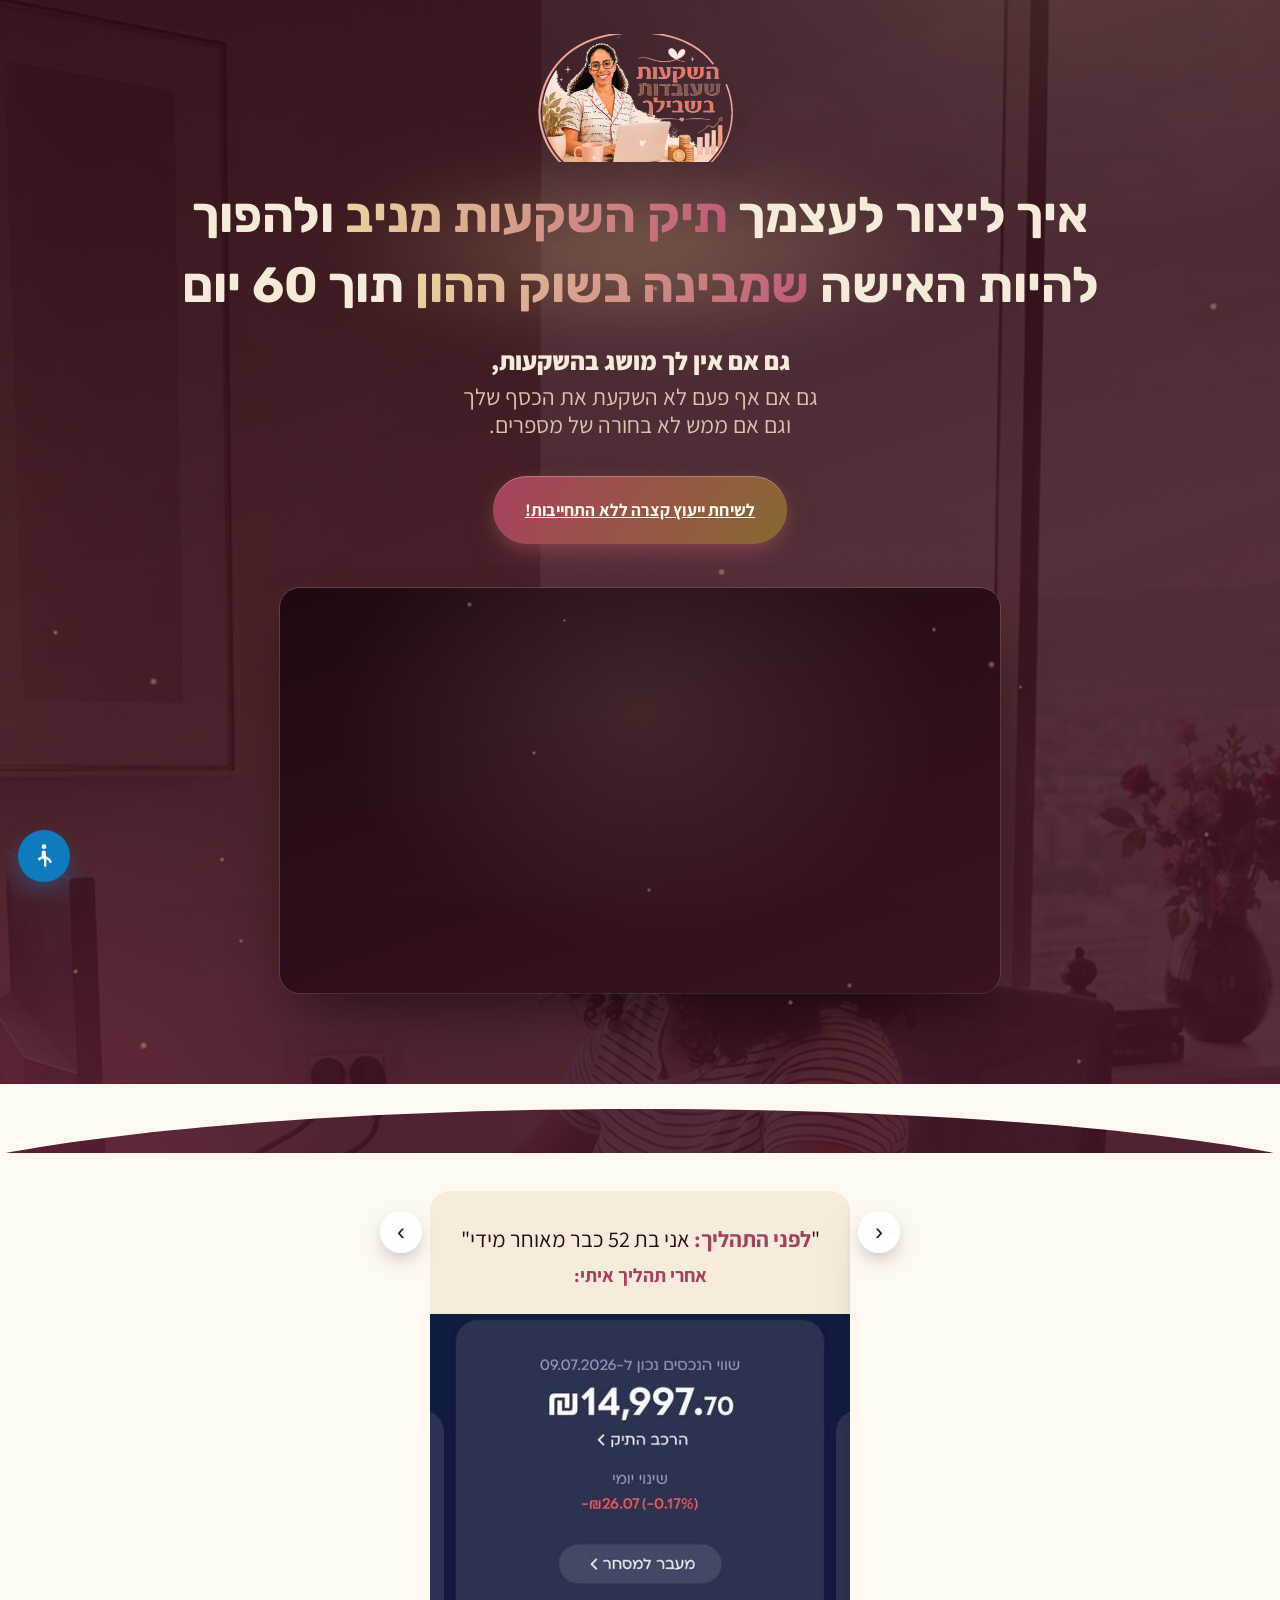
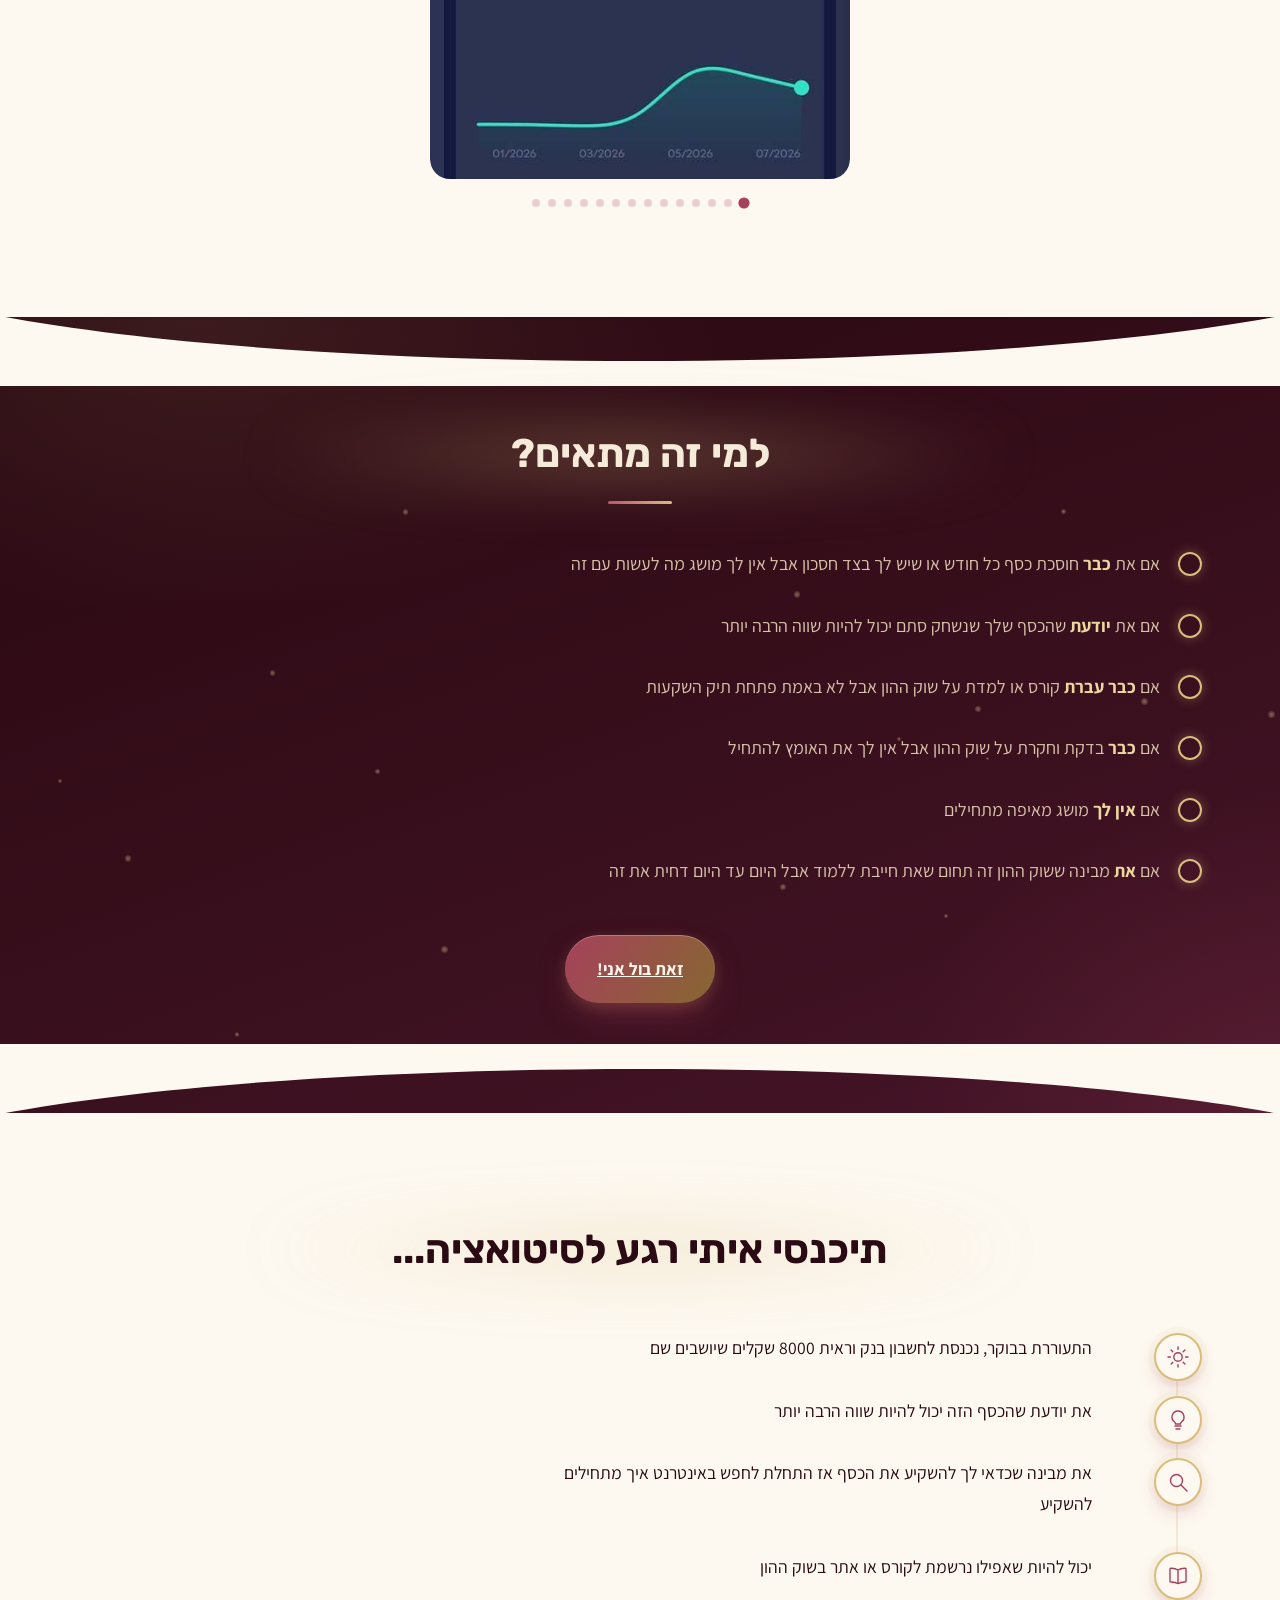
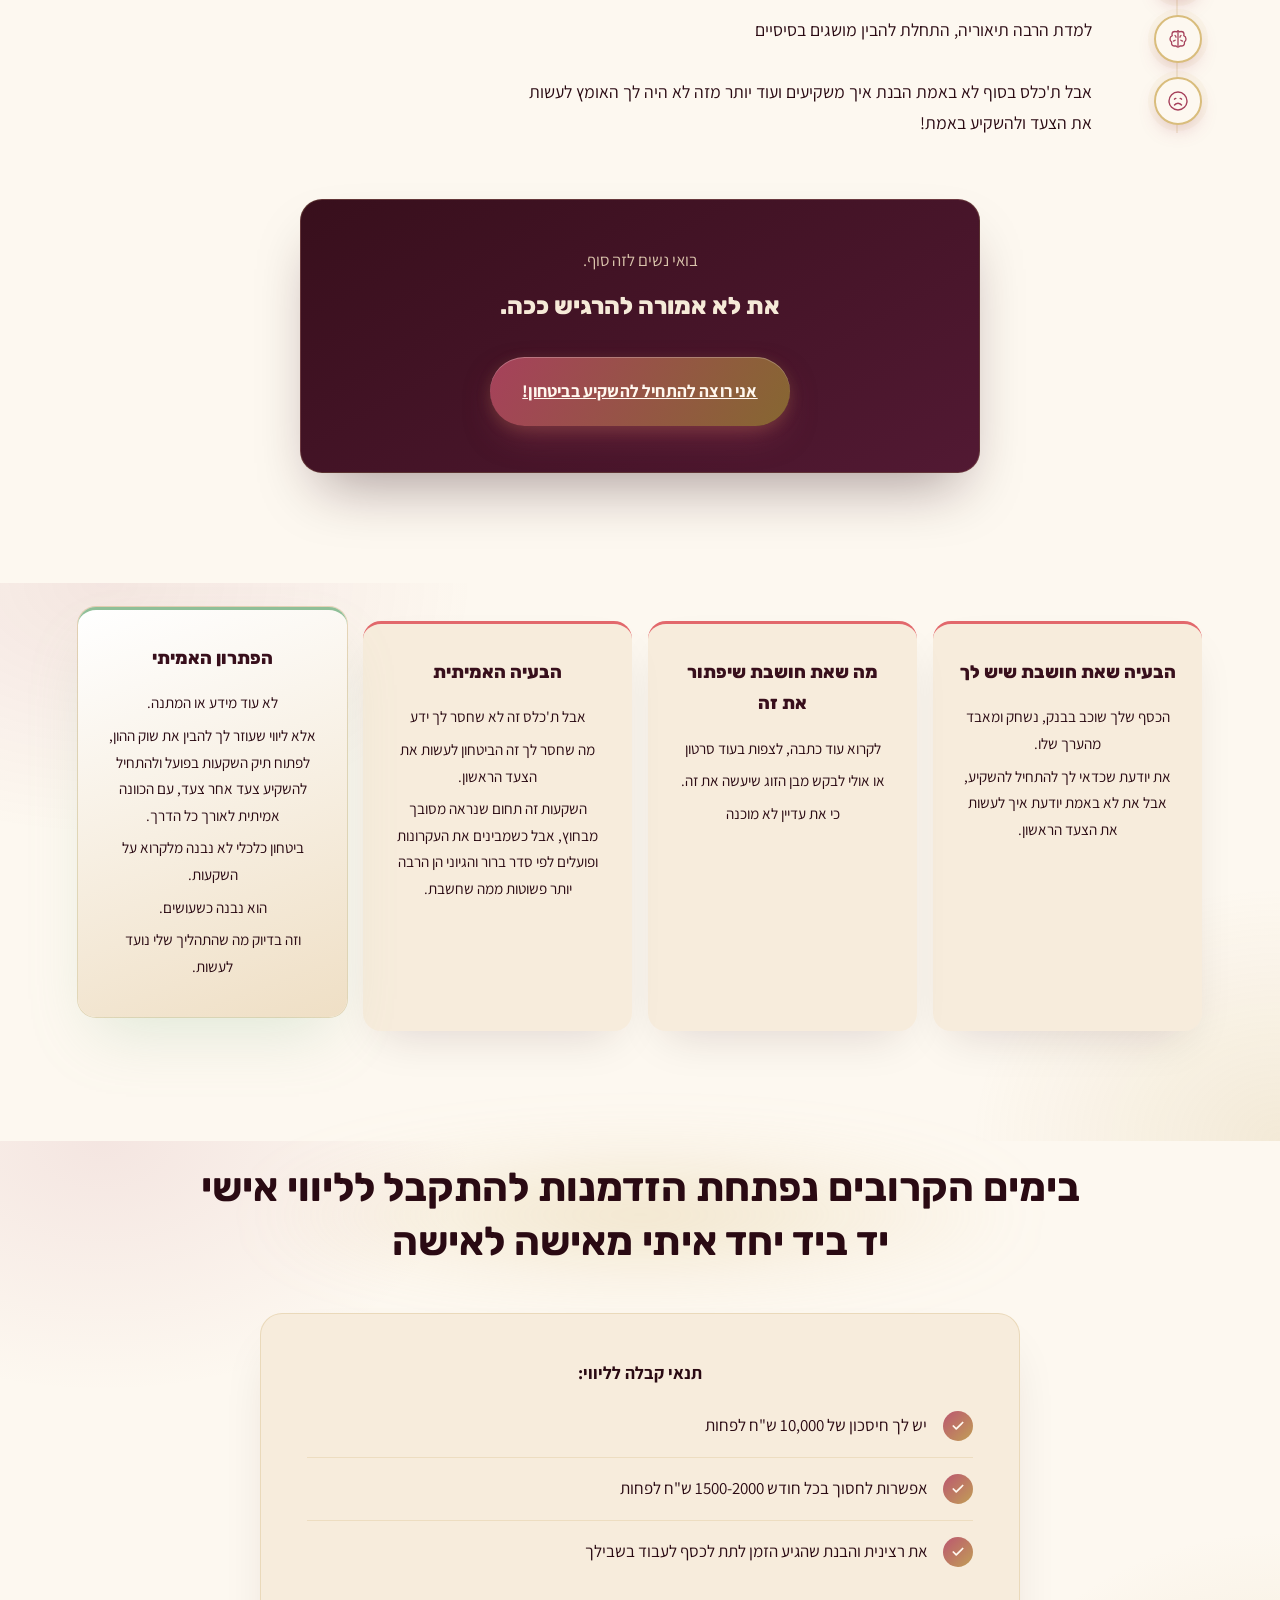
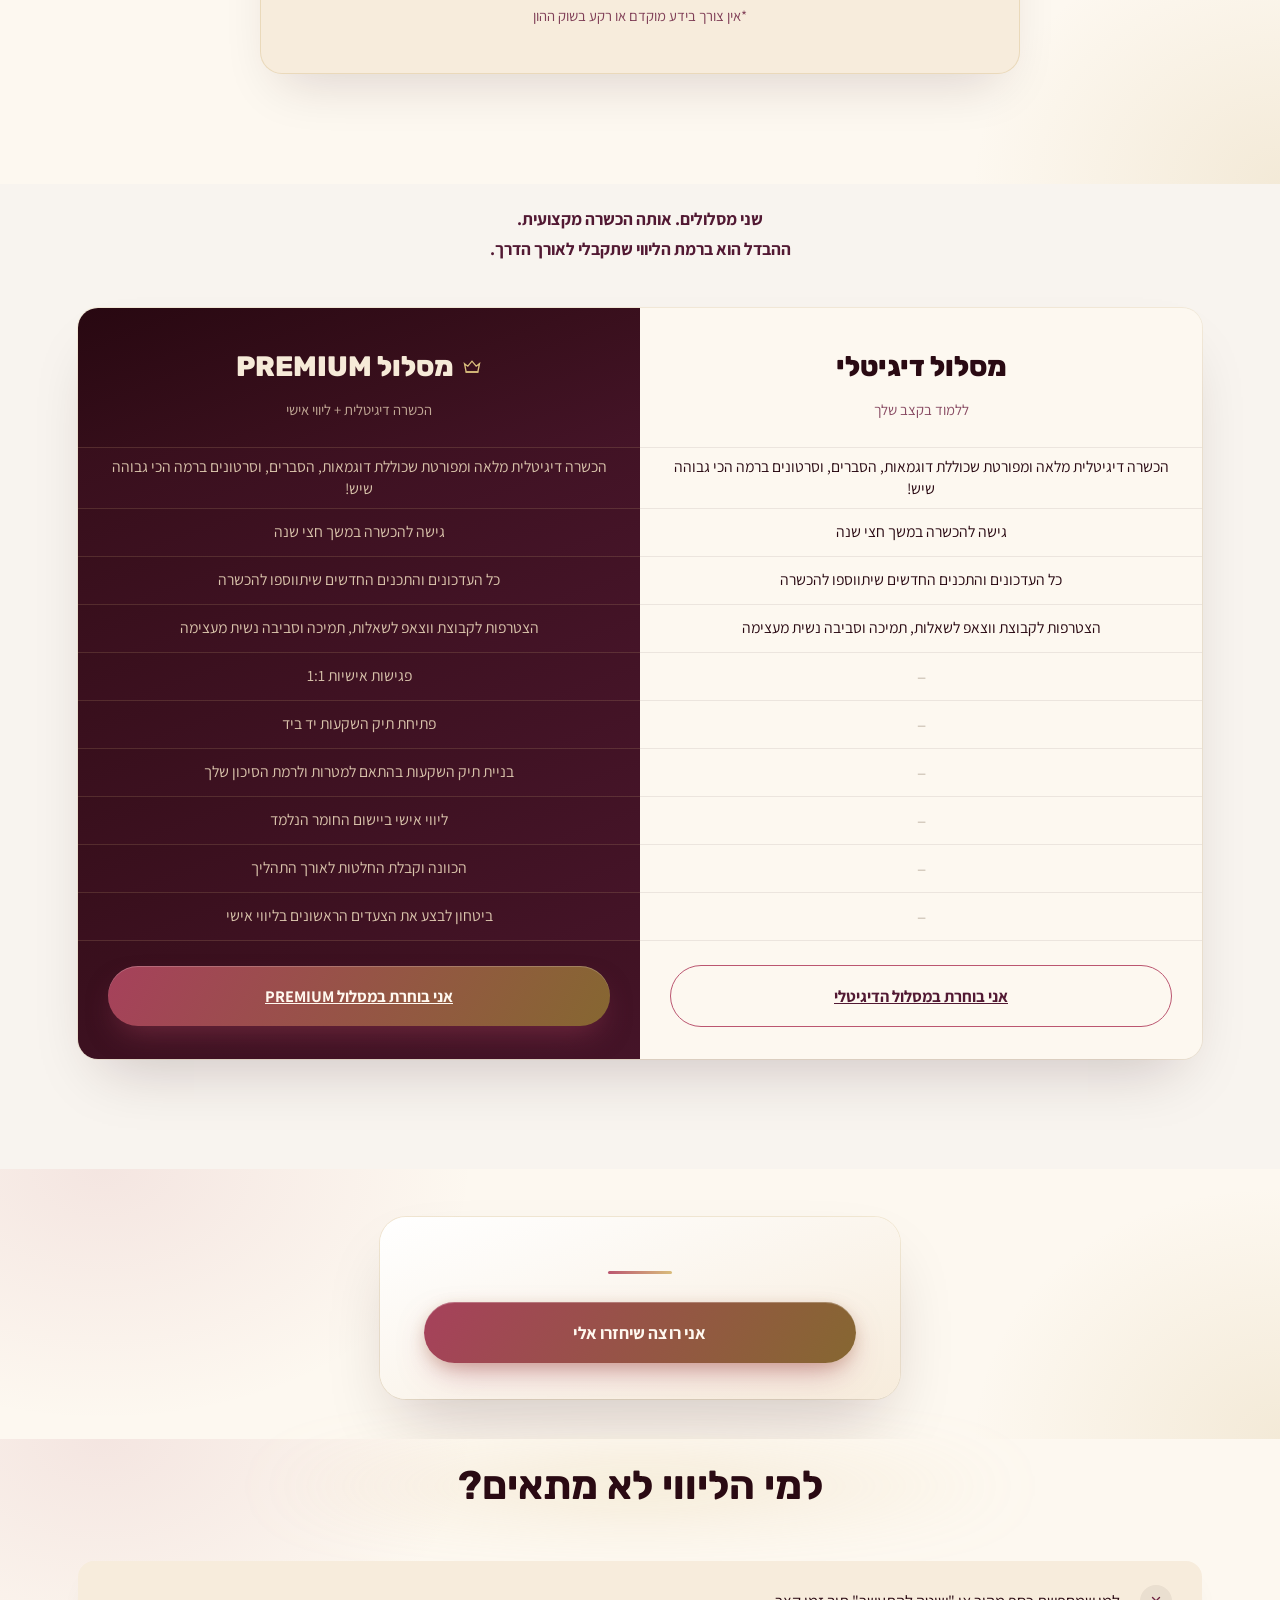
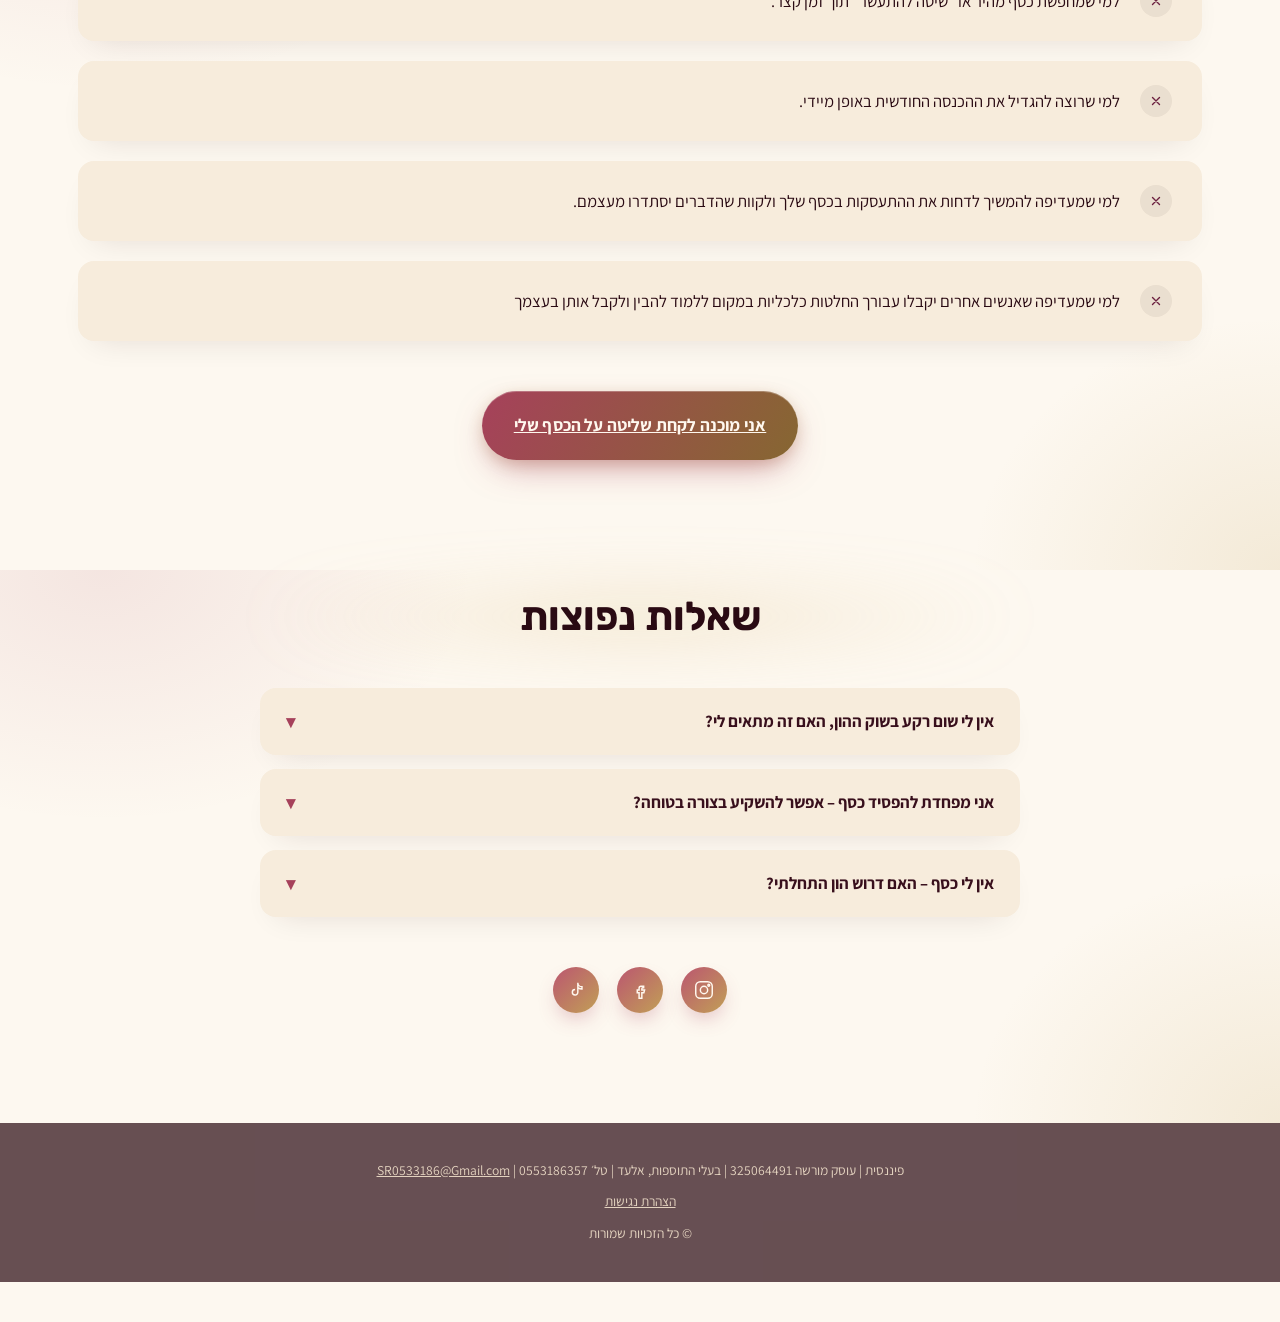
<file: index.html>
<!DOCTYPE html>
<html lang="he" dir="rtl">
<head>
<!-- Google Tag Manager -->
<script>(function(w,d,s,l,i){w[l]=w[l]||[];w[l].push({'gtm.start':
new Date().getTime(),event:'gtm.js'});var f=d.getElementsByTagName(s)[0],
j=d.createElement(s),dl=l!='dataLayer'?'&l='+l:'';j.async=true;j.src=
'https://www.googletagmanager.com/gtm.js?id='+i+dl;f.parentNode.insertBefore(j,f);
})(window,document,'script','dataLayer','GTM-TQ3HQ72G');</script>
<!-- End Google Tag Manager -->
<meta charset="UTF-8">
<meta name="viewport" content="width=device-width, initial-scale=1.0">
<title>תיק השקעות מניב</title>
<link rel="preconnect" href="https://fonts.googleapis.com">
<link href="https://fonts.googleapis.com/css2?family=Frank+Ruhl+Libre:wght@400;500;600;700;900&family=Rubik:wght@500;600;700;800;900&family=Assistant:wght@300;400;500;600;700;800&display=swap" rel="stylesheet">
<link rel="stylesheet" href="assets/css/styles.css">
</head>
<body>
<!-- Google Tag Manager (noscript) -->
<noscript><iframe src="https://www.googletagmanager.com/ns.html?id=GTM-TQ3HQ72G"
height="0" width="0" style="display:none;visibility:hidden"></iframe></noscript>
<!-- End Google Tag Manager (noscript) -->

<!-- ============ ACCESSIBILITY WIDGET ============ -->
<div id="a11y-widget">
  <button id="a11y-toggle" aria-label="תפריט נגישות" aria-expanded="false">
    <svg viewBox="0 0 24 24" fill="currentColor"><circle cx="12" cy="4" r="2"/><path d="M12 7c-1.1 0-2 .9-2 2v3.5L6.5 14 8 16l3.2-2 .8 1v6h2v-6.2l1.5.9 1.7 2.6 1.7-1-2-3.1-3.2-1.9V9c0-1.1-.9-2-2-2z"/></svg>
  </button>
  <div id="a11y-panel" role="dialog" aria-label="אפשרויות נגישות" hidden>
    <div class="a11y-panel-header">
      <span>נגישות</span>
      <button id="a11y-close" aria-label="סגור">✕</button>
    </div>
    <div class="a11y-section-label">גודל טקסט</div>
    <div class="a11y-row a11y-fontsize">
      <button data-fontsize="xl">ענק</button>
      <button data-fontsize="l">גדול</button>
      <button data-fontsize="n" class="active">רגיל</button>
    </div>
    <button class="a11y-toggle-btn" data-toggle="contrast">ניגודיות גבוהה</button>
    <button class="a11y-toggle-btn" data-toggle="grayscale">שחור לבן</button>
    <button class="a11y-toggle-btn" data-toggle="links">הדגשת קישורים</button>
    <button class="a11y-toggle-btn" data-toggle="stop-anim">עצירת אנימציות</button>
    <div class="a11y-footer-row">
      <button id="a11y-reset">איפוס</button>
      <a href="accessibility.html" class="a11y-more-btn">לפרטים נוספים <span aria-hidden="true">👇</span></a>
    </div>
  </div>
</div>

<div class="grain"></div>

<!-- ============ HERO ============ -->
<section class="hero">
  <div class="spotlight"></div>
  <div class="particle-field" data-particles="20"></div>
  <div class="container" style="text-align:center">
    <div class="reveal in" style="max-width:240px; margin:0 auto 18px;">
      <img src="assets/images/img-2.png" alt="עיצוב" style="width:100%; height:auto; display:block;">
    </div>
    <div class="hero-heading" style="margin-bottom:26px;">
      <h1 class="glow-reveal in">איך ליצור לעצמך <span class="accent">תיק השקעות מניב</span> ולהפוך להיות האישה <span class="accent">שמבינה בשוק ההון</span> תוך 60 יום</h1>
    </div>
    <p class="sub reveal in reveal-delay-1" style="margin:0 auto 17px; max-width:640px;"><span class="sub-line1">גם אם אין לך מושג בהשקעות,</span><span class="sub-line2">גם אם אף פעם לא השקעת את הכסף שלך<br>וגם אם ממש לא בחורה של מספרים.</span></p>
    <a href="#form" class="btn-cta magnetic reveal in reveal-delay-2">לשיחת ייעוץ קצרה ללא התחייבות!</a>
    <div class="video-placeholder reveal in reveal-delay-3" style="overflow:hidden; padding:0">
      <iframe width="100%" height="100%" style="position:absolute; inset:0; border:0; border-radius:20px" src="https://www.youtube-nocookie.com/embed/Qh7aIv2oA6g?si=OxMUa5ZwVLojH2dx" title="YouTube video player" frameborder="0" allow="accelerometer; autoplay; clipboard-write; encrypted-media; gyroscope; picture-in-picture; web-share" referrerpolicy="strict-origin-when-cross-origin" allowfullscreen></iframe>
    </div>
  </div>
  <div class="wave-divider bottom">
    <svg viewBox="0 0 1200 70" preserveAspectRatio="none"><path d="M0,0 C300,60 900,60 1200,0 L1200,70 L0,70 Z" fill="#fdf8f0"/></svg>
  </div>
</section>

<!-- ============ TESTIMONIAL CARDS ============ -->
<section class="testimonials" style="padding-top:38px">
  <div class="container">
    <div class="t-carousel">
      <div class="t-carousel-viewport">
        <div class="t-track" id="tTrack">
          <div class="t-slide t-card">
        <div class="tilt-glare"></div>
        <div class="t-body">
          <p style="font-size:1.4em;"><span dir="rtl">"<b>לפני התהליך:</b> אני בת 52 כבר מאוחר מידי"</span></p>
          <p style="font-size:1.2em;"><b>אחרי תהליך איתי:‏</b></p>
        </div>
            <div class="t-media" style="aspect-ratio:700/776;">
          
              <img src="assets/images/img-3.jpg" alt="המלצה" style="width:100%; height:100%; object-fit:cover;">
        </div>
          </div>
          <div class="t-slide t-card">
        <div class="tilt-glare"></div>
        <div class="t-body">
          <p style="font-size:1.4em;"><span dir="rtl">"<b>לפני התהליך:</b> אני רווקה, אין לי בן זוג שישקיע בשבילי"</span></p>
          <p style="font-size:1.2em;"><b>אחרי תהליך איתי:‏</b></p>
        </div>
        <div class="t-media" style="aspect-ratio:700/1113;">
          
          <img src="assets/images/img-4.jpg" alt="לפני ואחרי" style="width:100%; height:100%; object-fit:cover; object-position:top;">
        </div>
          </div>
          <div class="t-slide t-card">
        <div class="tilt-glare"></div>
        <div class="t-body">
          <p style="font-size:1.4em;"><span dir="rtl">"<b>לפני התהליך:</b> אין לי מושג בהשקעות"</span></p>
          <p style="font-size:1.2em;"><b>אחרי תהליך איתי:‏</b></p>
        </div>
        <div class="t-media" style="aspect-ratio:700/1315;">
          
          <img src="assets/images/img-5.jpg" alt="לפני ואחרי" style="width:100%; height:100%; object-fit:cover; object-position:top;">
        </div>
          </div>
          <div class="t-slide t-card">
        <div class="tilt-glare"></div>
        <div class="t-body">
          <p style="font-size:1.4em;"><span dir="rtl">"<b>לפני התהליך:</b> אני אמא לילדים אין לי זמן"</span></p>
          <p style="font-size:1.2em;"><b>אחרי תהליך איתי:‏</b></p>
        </div>
        <div class="t-media" style="aspect-ratio:700/117;">
          
          <img src="assets/images/img-6.jpg" alt="לפני ואחרי" style="width:100%; height:100%; object-fit:cover;">
        </div>
          </div>
          <div class="t-slide">
            <div class="t-media" style="aspect-ratio:700/164;">
              <img src="assets/images/img-7.jpg" alt="המלצה" style="width:100%; height:100%; object-fit:cover;">
            </div>
          </div>
          <div class="t-slide">
            <div class="t-media" style="aspect-ratio:700/107;">
              <img src="assets/images/img-8.jpg" alt="המלצה" style="width:100%; height:100%; object-fit:cover;">
            </div>
          </div>
          <div class="t-slide">
            <div class="t-media" style="aspect-ratio:700/1006;">
              <img src="assets/images/img-9.jpg" alt="המלצה" style="width:100%; height:100%; object-fit:cover;">
            </div>
          </div>
          <div class="t-slide">
            <div class="t-media" style="aspect-ratio:700/434;">
              <img src="assets/images/img-10.jpg" alt="המלצה" style="width:100%; height:100%; object-fit:cover;">
            </div>
          </div>
          <div class="t-slide">
            <div class="t-media" style="aspect-ratio:660/449;">
              <img src="assets/images/img-11.jpg" alt="המלצה" style="width:100%; height:100%; object-fit:cover;">
            </div>
          </div>
          <div class="t-slide">
            <div class="t-media" style="aspect-ratio:700/235;">
              <img src="assets/images/img-12.jpg" alt="המלצה" style="width:100%; height:100%; object-fit:cover;">
            </div>
          </div>
          <div class="t-slide">
            <div class="t-media" style="aspect-ratio:700/1394;">
              <img src="assets/images/img-13.jpg" alt="המלצה" style="width:100%; height:100%; object-fit:cover;">
            </div>
          </div>
          <div class="t-slide">
            <div class="t-media" style="aspect-ratio:700/723;">
              <img src="assets/images/img-14.jpg" alt="המלצה" style="width:100%; height:100%; object-fit:cover;">
            </div>
          </div>
          <div class="t-slide">
            <div class="t-media" style="aspect-ratio:700/304;">
              <img src="assets/images/img-15.jpg" alt="המלצה" style="width:100%; height:100%; object-fit:cover;">
            </div>
          </div>
          <div class="t-slide">
        <div class="t-media" style="aspect-ratio:700/334;">
          <img src="assets/images/img-16.jpg" alt="לפני ואחרי" style="width:100%; height:100%; object-fit:cover;">
            </div>
          </div>
        </div>
      </div>
      <button class="t-nav t-nav-prev" onclick="tCarouselMove(-1)" aria-label="הקודם">&#8249;</button>
      <button class="t-nav t-nav-next" onclick="tCarouselMove(1)" aria-label="הבא">&#8250;</button>
      <div class="t-dots" id="tDots"></div>
    </div>
  </div>
</section>

<!-- ============ CHECKLIST ============ -->
<section class="dark-section checklist">
  <div class="spotlight"></div>
  <div class="particle-field" data-particles="16"></div>
  <div class="wave-divider top">
    <svg viewBox="0 0 1200 70" preserveAspectRatio="none"><path d="M0,0 C300,60 900,60 1200,0 L1200,70 L0,70 Z" fill="#fdf8f0"/></svg>
  </div>
  <div class="container center">
    <h2 class="section-title glow-reveal in">למי זה מתאים?</h2>
    <div class="divider-gold reveal in reveal-delay-1"></div>
    <ul>
      <li class="reveal"><span class="radio-ico"></span><span>אם את <b>כבר</b> חוסכת כסף כל חודש או שיש לך בצד חסכון אבל אין לך מושג מה לעשות עם זה</span></li>
      <li class="reveal reveal-delay-1"><span class="radio-ico"></span><span>אם את <b>יודעת</b> שהכסף שלך שנשחק סתם יכול להיות שווה הרבה יותר</span></li>
      <li class="reveal reveal-delay-2"><span class="radio-ico"></span><span>אם <b>כבר עברת</b> קורס או למדת על שוק ההון אבל לא באמת פתחת תיק השקעות</span></li>
      <li class="reveal reveal-delay-3"><span class="radio-ico"></span><span>אם <b>כבר</b> בדקת וחקרת על שוק ההון אבל אין לך את האומץ להתחיל</span></li>
      <li class="reveal reveal-delay-4"><span class="radio-ico"></span><span>אם <b>אין לך</b> מושג מאיפה מתחילים</span></li>
      <li class="reveal reveal-delay-5"><span class="radio-ico"></span><span>אם <b>את</b> מבינה ששוק ההון זה תחום שאת חייבת ללמוד אבל היום עד היום דחית את זה</span></li>
    </ul>
    <a href="#form" class="btn-cta magnetic reveal">זאת בול אני!</a>
  </div>
  <div class="wave-divider bottom">
    <svg viewBox="0 0 1200 70" preserveAspectRatio="none"><path d="M0,0 C300,60 900,60 1200,0 L1200,70 L0,70 Z" fill="#fdf8f0"/></svg>
  </div>
</section>

<!-- ============ TIMELINE 1 : SITUATION ============ -->
<section class="testimonials">
  <div class="container center">
    <h2 class="section-title glow-reveal in">תיכנסי איתי רגע לסיטואציה...</h2>
  </div>
  <div class="container">
    <div class="thread-wrap">
      <div class="thread-line"></div>
      <div class="thread-item reveal">
        <div class="thread-node"><svg viewBox="0 0 24 24" fill="none" stroke="currentColor" stroke-width="1.4" stroke-linecap="round"><circle cx="12" cy="12" r="4.2"/><path d="M12 2v2.4M12 19.6V22M22 12h-2.4M4.4 12H2M18.9 5.1l-1.7 1.7M6.8 17.2l-1.7 1.7M18.9 18.9l-1.7-1.7M6.8 6.8L5.1 5.1"/></svg></div>
        <p>התעוררת בבוקר, נכנסת לחשבון בנק וראית 8000 שקלים שיושבים שם</p>
      </div>
      <div class="thread-item reveal reveal-delay-1">
        <div class="thread-node"><svg viewBox="0 0 24 24" fill="none" stroke="currentColor" stroke-width="1.4" stroke-linecap="round" stroke-linejoin="round"><path d="M9 18h6M10 21h4"/><path d="M12 3a6 6 0 00-3.6 10.8c.6.5 1.1 1.3 1.1 2.2h5A3 3 0 0115.6 13.8 6 6 0 0012 3z"/></svg></div>
        <p>את יודעת שהכסף הזה יכול להיות שווה הרבה יותר</p>
      </div>
      <div class="thread-item reveal reveal-delay-2">
        <div class="thread-node"><svg viewBox="0 0 24 24" fill="none" stroke="currentColor" stroke-width="1.4" stroke-linecap="round"><circle cx="10.5" cy="10.5" r="6"/><path d="M15 15l6 6"/></svg></div>
        <p>את מבינה שכדאי לך להשקיע את הכסף אז התחלת לחפש באינטרנט איך מתחילים להשקיע</p>
      </div>
      <div class="thread-item reveal reveal-delay-3">
        <div class="thread-node"><svg viewBox="0 0 24 24" fill="none" stroke="currentColor" stroke-width="1.4" stroke-linejoin="round"><path d="M12 6c-1.6-1.2-4-1.8-6.5-1.8-1 0-1.5.15-1.5.6v12.4c0 .5.5.8 1.5.8 2.5 0 4.9.6 6.5 1.8m0-13.8c1.6-1.2 4-1.8 6.5-1.8 1 0 1.5.15 1.5.6v12.4c0 .5-.5.8-1.5.8-2.5 0-4.9.6-6.5 1.8m0-13.8v13.8"/></svg></div>
        <p>יכול להיות שאפילו נרשמת לקורס או אתר בשוק ההון</p>
      </div>
      <div class="thread-item reveal reveal-delay-4">
        <div class="thread-node"><svg viewBox="0 0 24 24" fill="none" stroke="currentColor" stroke-width="1.3" stroke-linecap="round" stroke-linejoin="round"><path d="M9 4.5c-1.8 0-3 1.3-3 2.8 0 .5.1.9.3 1.3C5 9.1 4 10.4 4 12c0 1.3.7 2.4 1.7 3-.1.3-.2.7-.2 1 0 1.7 1.5 3 3.3 3 .4 0 .8-.1 1.2-.2.4.7 1.2 1.2 2 1.2s1.6-.5 2-1.2c.4.1.8.2 1.2.2 1.8 0 3.3-1.3 3.3-3 0-.3-.1-.7-.2-1 1-.6 1.7-1.7 1.7-3 0-1.6-1-2.9-2.3-3.4.2-.4.3-.8.3-1.3 0-1.5-1.2-2.8-3-2.8-.6 0-1.1.15-1.6.4A2.9 2.9 0 0012 3.8a2.9 2.9 0 00-1.4 1.1c-.5-.25-1-.4-1.6-.4z"/><path d="M12 3.8v15.4M9 8.5c.6.4 1 1 1 1.7M15 8.5c-.6.4-1 1-1 1.7M7.5 14c.7 0 1.3-.3 1.7-.8M16.5 14c-.7 0-1.3-.3-1.7-.8"/></svg></div>
        <p>למדת הרבה תיאוריה, התחלת להבין מושגים בסיסיים</p>
      </div>
      <div class="thread-item reveal reveal-delay-5">
        <div class="thread-node"><svg viewBox="0 0 24 24" fill="none" stroke="currentColor" stroke-width="1.4" stroke-linecap="round"><circle cx="12" cy="12" r="9"/><path d="M8.5 10.2c.3-.5.8-.8 1.3-.8M14.2 9.4c.5 0 1 .3 1.3.8M8.5 16c1-1.2 2.2-1.8 3.5-1.8s2.5.6 3.5 1.8"/></svg></div>
        <p>אבל ת'כלס בסוף לא באמת הבנת איך משקיעים ועוד יותר מזה לא היה לך האומץ לעשות את הצעד ולהשקיע באמת!</p>
      </div>
    </div>

    <div class="callout-dark reveal">
      <p>בואי נשים לזה סוף.</p>
      <h3>את לא אמורה להרגיש ככה.</h3>
      <a href="#form" class="btn-cta">אני רוצה להתחיל להשקיע בביטחון!</a>
    </div>
  </div>
</section>

<!-- ============ PROBLEM / SOLUTION — ELEVATED FLOW ============ -->
<section class="bloom-bg" style="padding-top:38px">
  <div class="container">
    <div class="ps-flow">
      <div class="ps-card tilt reveal" data-tilt>
        <div class="tilt-glare"></div>
        <h4>הבעיה שאת חושבת שיש לך</h4>
        <p>הכסף שלך שוכב בבנק, נשחק ומאבד מהערך שלו.</p>
        <p>את יודעת שכדאי לך להתחיל להשקיע, אבל את לא באמת יודעת איך לעשות את הצעד הראשון.</p>
      </div>
      <div class="ps-card tilt reveal reveal-delay-1" data-tilt>
        <div class="tilt-glare"></div>
        <h4>מה שאת חושבת שיפתור את זה</h4>
        <p>לקרוא עוד כתבה, לצפות בעוד סרטון</p>
        <p>או אולי לבקש מבן הזוג שיעשה את זה.</p>
        <p>כי את עדיין לא מוכנה</p>
      </div>
      <div class="ps-card tilt reveal reveal-delay-2" data-tilt>
        <div class="tilt-glare"></div>
        <h4>הבעיה האמיתית</h4>
        <p>אבל ת'כלס זה לא שחסר לך ידע</p>
        <p>מה שחסר לך זה הביטחון לעשות את הצעד הראשון.</p>
        <p>השקעות זה תחום שנראה מסובך מבחוץ, אבל כשמבינים את העקרונות ופועלים לפי סדר ברור והגיוני הן הרבה יותר פשוטות ממה שחשבת.</p>
      </div>
      <div class="ps-card solution tilt reveal reveal-delay-3" data-tilt>
        <div class="tilt-glare"></div>
        <h4>הפתרון האמיתי</h4>
        <p>לא עוד מידע או המתנה.</p>
        <p>אלא ליווי שעוזר לך להבין את שוק ההון, לפתוח תיק השקעות בפועל ולהתחיל להשקיע צעד אחר צעד, עם הכוונה אמיתית לאורך כל הדרך.</p>
        <p>ביטחון כלכלי לא נבנה מלקרוא על השקעות.</p>
        <p>הוא נבנה כשעושים.</p>
        <p>וזה בדיוק מה שהתהליך שלי נועד לעשות.</p>
      </div>
    </div>
  </div>
</section>

<!-- ============ INVITATION — ELEVATED ============ -->
<section class="bloom-bg" style="padding-top:20px">
  <div class="container center">
    <h2 class="section-title glow-reveal in">בימים הקרובים נפתחת הזדמנות להתקבל לליווי אישי<br>יד ביד יחד איתי מאישה לאישה</h2>
    <div class="invitation-card tilt reveal" data-tilt style="position:relative">
      <div class="tilt-glare"></div>
      <p style="font-weight:700; font-size:1.1rem; margin-bottom:6px">תנאי קבלה לליווי:</p>
      <div class="cond-row reveal">
        <span>יש לך חיסכון של 10,000 ש"ח לפחות</span>
        <span class="cond-check"><svg viewBox="0 0 24 24" fill="none" stroke-width="3" stroke-linecap="round" stroke-linejoin="round"><path class="draw-path" d="M20 6L9 17l-5-5"/></svg></span>
      </div>
      <div class="cond-row reveal reveal-delay-1">
        <span>אפשרות לחסוך בכל חודש 1500-2000 ש"ח לפחות</span>
        <span class="cond-check"><svg viewBox="0 0 24 24" fill="none" stroke-width="3" stroke-linecap="round" stroke-linejoin="round"><path class="draw-path" d="M20 6L9 17l-5-5"/></svg></span>
      </div>
      <div class="cond-row reveal reveal-delay-2">
        <span>את רצינית והבנת שהגיע הזמן לתת לכסף לעבוד בשבילך</span>
        <span class="cond-check"><svg viewBox="0 0 24 24" fill="none" stroke-width="3" stroke-linecap="round" stroke-linejoin="round"><path class="draw-path" d="M20 6L9 17l-5-5"/></svg></span>
      </div>
      <p class="cond-note">*אין צורך בידע מוקדם או רקע בשוק ההון</p>
    </div>
  </div>
</section>

<!-- ============ PLANS COMPARISON TABLE ============ -->
<section class="plans-section" style="padding-top:20px">
  <div class="container center">
    <p class="reveal" style="color:var(--wine-800); font-weight:700; font-size:1.08rem; margin-bottom:10px">שני מסלולים. אותה הכשרה מקצועית.<br>ההבדל הוא ברמת הליווי שתקבלי לאורך הדרך.</p>

    <div class="compare-wrap reveal">

      <!-- Column headers -->
      <div class="compare-header-row">
        <div class="compare-col-head">
          <span class="compare-col-title">מסלול דיגיטלי</span>
          <span class="compare-col-sub">ללמוד בקצב שלך</span>
        </div>
        <div class="compare-col-head premium">
          <span class="compare-col-title">
            <svg class="crown-ico" viewBox="0 0 24 24" stroke-width="1.6"><path d="M3 8l4 3 5-6 5 6 4-3-2 10H5L3 8z"/><path d="M5 18h14" stroke-linecap="round"/></svg>
            מסלול PREMIUM
          </span>
          <span class="compare-col-sub">הכשרה דיגיטלית + ליווי אישי</span>
        </div>
      </div>

      <!-- Shared features -->
      <div class="compare-row">
        <div class="compare-cell">הכשרה דיגיטלית מלאה ומפורטת שכוללת דוגמאות, הסברים, וסרטונים ברמה הכי גבוהה שיש!</div>
        <div class="compare-cell premium">הכשרה דיגיטלית מלאה ומפורטת שכוללת דוגמאות, הסברים, וסרטונים ברמה הכי גבוהה שיש!</div>
      </div>
      <div class="compare-row">
        <div class="compare-cell">גישה להכשרה במשך חצי שנה</div>
        <div class="compare-cell premium">גישה להכשרה במשך חצי שנה</div>
      </div>
      <div class="compare-row">
        <div class="compare-cell">כל העדכונים והתכנים החדשים שיתווספו להכשרה</div>
        <div class="compare-cell premium">כל העדכונים והתכנים החדשים שיתווספו להכשרה</div>
      </div>
      <div class="compare-row">
        <div class="compare-cell">הצטרפות לקבוצת ווצאפ לשאלות, תמיכה וסביבה נשית מעצימה</div>
        <div class="compare-cell premium">הצטרפות לקבוצת ווצאפ לשאלות, תמיכה וסביבה נשית מעצימה</div>
      </div>

      <!-- Premium-only features -->
      <div class="compare-row">
        <div class="compare-cell dash">–</div>
        <div class="compare-cell premium">פגישות אישיות 1:1</div>
      </div>
      <div class="compare-row">
        <div class="compare-cell dash">–</div>
        <div class="compare-cell premium">פתיחת תיק השקעות יד ביד</div>
      </div>
      <div class="compare-row">
        <div class="compare-cell dash">–</div>
        <div class="compare-cell premium">בניית תיק השקעות בהתאם למטרות ולרמת הסיכון שלך</div>
      </div>
      <div class="compare-row">
        <div class="compare-cell dash">–</div>
        <div class="compare-cell premium">ליווי אישי ביישום החומר הנלמד</div>
      </div>
      <div class="compare-row">
        <div class="compare-cell dash">–</div>
        <div class="compare-cell premium">הכוונה וקבלת החלטות לאורך התהליך</div>
      </div>
      <div class="compare-row">
        <div class="compare-cell dash">–</div>
        <div class="compare-cell premium">ביטחון לבצע את הצעדים הראשונים בליווי אישי</div>
      </div>

      <!-- Footer buttons -->
      <div class="compare-footer-row">
        <div class="compare-footer-cell">
          <a href="https://saraperiacademy.ravpage.co.il/index" target="_blank" rel="noopener" class="compare-btn digital">אני בוחרת במסלול הדיגיטלי</a>
        </div>
        <div class="compare-footer-cell premium">
          <a href="https://saraperiacademy.ravpage.co.il/index" target="_blank" rel="noopener" class="compare-btn premium">אני בוחרת במסלול PREMIUM</a>
        </div>
      </div>

    </div>
  </div>
</section>

<!-- ============ FORM — ELEVATED ============ -->
<section class="bloom-bg" id="form" style="padding-top:20px; padding-bottom:40px">
  <div class="container">
    <div class="form-card tilt reveal in" data-tilt style="position:relative">
      <div class="tilt-glare"></div>
      <div class="divider-gold" style="margin-inline:auto;"></div>
      <button class="btn-cta magnetic" onclick="if(typeof fbq==='function'){fbq('track','Lead');} window.open('https://saraperiacademy.ravpage.co.il/index','_blank')">אני רוצה שיחזרו אלי</button>
    </div>
  </div>
</section>

<!-- ============ WHO IT'S NOT FOR — ELEVATED ============ -->
<section class="bloom-bg" style="padding-top:20px">
  <div class="container center">
    <h2 class="section-title glow-reveal in">למי הליווי לא מתאים?</h2>
    <div class="notfor-list">
      <div class="notfor-row reveal">
        <p>למי שמחפשת כסף מהיר או "שיטה להתעשר" תוך זמן קצר.</p>
        <span class="x-ico"><svg viewBox="0 0 24 24" fill="none" stroke-width="2.4" stroke-linecap="round"><path class="draw-path" d="M6 6l12 12M18 6L6 18"/></svg></span>
      </div>
      <div class="notfor-row reveal reveal-delay-1">
        <p>למי שרוצה להגדיל את ההכנסה החודשית באופן מיידי.</p>
        <span class="x-ico"><svg viewBox="0 0 24 24" fill="none" stroke-width="2.4" stroke-linecap="round"><path class="draw-path" d="M6 6l12 12M18 6L6 18"/></svg></span>
      </div>
      <div class="notfor-row reveal reveal-delay-2">
        <p>למי שמעדיפה להמשיך לדחות את ההתעסקות בכסף שלך ולקוות שהדברים יסתדרו מעצמם.</p>
        <span class="x-ico"><svg viewBox="0 0 24 24" fill="none" stroke-width="2.4" stroke-linecap="round"><path class="draw-path" d="M6 6l12 12M18 6L6 18"/></svg></span>
      </div>
      <div class="notfor-row reveal reveal-delay-3">
        <p>למי שמעדיפה שאנשים אחרים יקבלו עבורך החלטות כלכליות במקום ללמוד להבין ולקבל אותן בעצמך</p>
        <span class="x-ico"><svg viewBox="0 0 24 24" fill="none" stroke-width="2.4" stroke-linecap="round"><path class="draw-path" d="M6 6l12 12M18 6L6 18"/></svg></span>
      </div>
    </div>
    <div class="notfor-cta reveal">
      <a href="#form" class="btn-cta magnetic">אני מוכנה לקחת שליטה על הכסף שלי</a>
    </div>
  </div>
</section>

<!-- ============ FAQ ============ -->
<section class="bloom-bg" style="padding-top:20px">
  <div class="container">
    <h2 class="section-title glow-reveal in center">שאלות נפוצות</h2>
    <div class="faq-list">
      <div class="faq-item reveal in">
        <button class="faq-question" onclick="toggleFaq(this)">
          <span>אין לי שום רקע בשוק ההון, האם זה מתאים לי?</span>
          <span class="faq-arrow">▾</span>
        </button>
        <div class="faq-answer">
          <p>כן! תכנית הליווי מותאמת במיוחד למתחילות, נלמד את הכל מהבסיס ועד לרמה מתקדמת, בצורה פשוטה וברורה.</p>
        </div>
      </div>
      <div class="faq-item reveal in reveal-delay-1">
        <button class="faq-question" onclick="toggleFaq(this)">
          <span>אני מפחדת להפסיד כסף – אפשר להשקיע בצורה בטוחה?</span>
          <span class="faq-arrow">▾</span>
        </button>
        <div class="faq-answer">
          <p>בהחלט. הליווי מתמקד בשיטה ברורה של התאמת הסיכון אלייך כמשקיעה</p>
        </div>
      </div>
      <div class="faq-item reveal in reveal-delay-2">
        <button class="faq-question" onclick="toggleFaq(this)">
          <span>אין לי כסף – האם דרוש הון התחלתי?</span>
          <span class="faq-arrow">▾</span>
        </button>
        <div class="faq-answer">
          <p>כן דרוש הון התחלתי של 10,000 ש"ח לפחות</p>
        </div>
      </div>
    </div>

    <div class="social-links reveal">
      <a href="https://www.instagram.com/sara.peri.investments/" target="_blank" rel="noopener" aria-label="אינסטגרם" class="social-ico">
        <svg viewBox="0 0 24 24" fill="none" stroke="currentColor" stroke-width="1.6"><rect x="3" y="3" width="18" height="18" rx="5"/><circle cx="12" cy="12" r="4"/><circle cx="17.2" cy="6.8" r="1"/></svg>
      </a>
      <a href="https://www.facebook.com/sara.peri.investments" target="_blank" rel="noopener" aria-label="פייסבוק" class="social-ico">
        <svg viewBox="0 0 24 24" fill="none" stroke="currentColor" stroke-width="1.6"><path d="M15 8h-2c-1.1 0-2 .9-2 2v2H9v3h2v6h3v-6h2.2l.8-3H14v-1.5c0-.5.3-1 .9-1H16V8z"/></svg>
      </a>
      <a href="https://www.tiktok.com/@sara.peri.investments?_r=1&amp;_t=ZS-983AGtT7oV6" target="_blank" rel="noopener" aria-label="טיקטוק" class="social-ico">
        <svg viewBox="0 0 24 24" fill="none" stroke="currentColor" stroke-width="1.6"><path d="M14 4v10.5a3 3 0 11-3-3M14 4c0 2.5 2 4.5 4.5 4.5V11c-1.6 0-3.1-.5-4.5-1.5"/></svg>
      </a>
    </div>
  </div>
</section>

<footer>
  <p style="margin-bottom:8px;">פיננסית | עוסק מורשה 325064491 | בעלי התוספות, אלעד | טל׳ 0553186357 | <a href="mailto:SR0533186@Gmail.com" style="color:inherit;">SR0533186@Gmail.com</a></p>
  <p style="margin-bottom:8px;"><a href="accessibility.html" style="color:inherit; text-decoration:underline;">הצהרת נגישות</a></p>
  © כל הזכויות שמורות
</footer>

<script src="assets/js/script.js"></script>

</body>
</html>
</file>
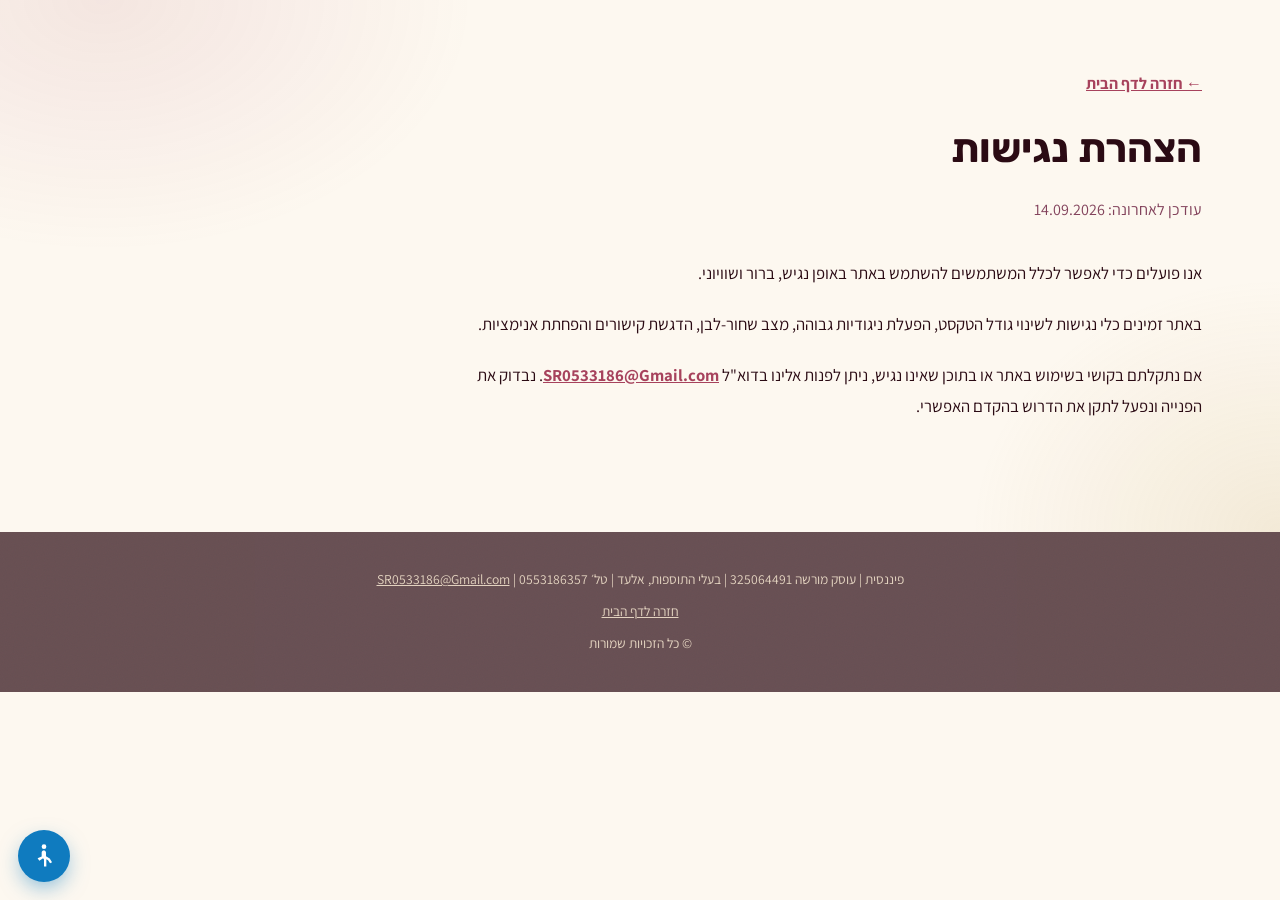
<file: accessibility.html>
<!DOCTYPE html>
<html lang="he" dir="rtl">
<head>
<!-- Google Tag Manager -->
<script>(function(w,d,s,l,i){w[l]=w[l]||[];w[l].push({'gtm.start':
new Date().getTime(),event:'gtm.js'});var f=d.getElementsByTagName(s)[0],
j=d.createElement(s),dl=l!='dataLayer'?'&l='+l:'';j.async=true;j.src=
'https://www.googletagmanager.com/gtm.js?id='+i+dl;f.parentNode.insertBefore(j,f);
})(window,document,'script','dataLayer','GTM-TQ3HQ72G');</script>
<!-- End Google Tag Manager -->
<meta charset="UTF-8">
<meta name="viewport" content="width=device-width, initial-scale=1.0">
<title>הצהרת נגישות | פיננסית</title>
<link rel="preconnect" href="https://fonts.googleapis.com">
<link href="https://fonts.googleapis.com/css2?family=Frank+Ruhl+Libre:wght@400;500;600;700;900&family=Rubik:wght@500;600;700;800;900&family=Assistant:wght@300;400;500;600;700;800&display=swap" rel="stylesheet">
<link rel="stylesheet" href="assets/css/styles.css">
</head>
<body>
<!-- Google Tag Manager (noscript) -->
<noscript><iframe src="https://www.googletagmanager.com/ns.html?id=GTM-TQ3HQ72G"
height="0" width="0" style="display:none;visibility:hidden"></iframe></noscript>
<!-- End Google Tag Manager (noscript) -->

<!-- ============ ACCESSIBILITY WIDGET ============ -->
<div id="a11y-widget">
  <button id="a11y-toggle" aria-label="תפריט נגישות" aria-expanded="false">
    <svg viewBox="0 0 24 24" fill="currentColor"><circle cx="12" cy="4" r="2"/><path d="M12 7c-1.1 0-2 .9-2 2v3.5L6.5 14 8 16l3.2-2 .8 1v6h2v-6.2l1.5.9 1.7 2.6 1.7-1-2-3.1-3.2-1.9V9c0-1.1-.9-2-2-2z"/></svg>
  </button>
  <div id="a11y-panel" role="dialog" aria-label="אפשרויות נגישות" hidden>
    <div class="a11y-panel-header">
      <span>נגישות</span>
      <button id="a11y-close" aria-label="סגור">✕</button>
    </div>
    <div class="a11y-section-label">גודל טקסט</div>
    <div class="a11y-row a11y-fontsize">
      <button data-fontsize="xl">ענק</button>
      <button data-fontsize="l">גדול</button>
      <button data-fontsize="n" class="active">רגיל</button>
    </div>
    <button class="a11y-toggle-btn" data-toggle="contrast">ניגודיות גבוהה</button>
    <button class="a11y-toggle-btn" data-toggle="grayscale">שחור לבן</button>
    <button class="a11y-toggle-btn" data-toggle="links">הדגשת קישורים</button>
    <button class="a11y-toggle-btn" data-toggle="stop-anim">עצירת אנימציות</button>
    <div class="a11y-footer-row">
      <button id="a11y-reset">איפוס</button>
      <a href="accessibility.html" class="a11y-more-btn">לפרטים נוספים <span aria-hidden="true">👇</span></a>
    </div>
  </div>
</div>

<div class="grain"></div>

<section class="bloom-bg" style="padding-top:70px">
  <div class="container">
    <p style="margin-bottom:24px;"><a href="index.html" style="color:var(--rose-600); font-weight:700; text-decoration:underline;">← חזרה לדף הבית</a></p>
    <h1 class="section-title">הצהרת נגישות</h1>
    <p style="color:var(--wine-700); opacity:0.85; margin-bottom:34px;">עודכן לאחרונה: 14.09.2026</p>

    <div style="max-width:760px; font-size:1.05rem; line-height:1.85;">
      <p style="margin-bottom:20px;">אנו פועלים כדי לאפשר לכלל המשתמשים להשתמש באתר באופן נגיש, ברור ושוויוני.</p>
      <p style="margin-bottom:20px;">באתר זמינים כלי נגישות לשינוי גודל הטקסט, הפעלת ניגודיות גבוהה, מצב שחור-לבן, הדגשת קישורים והפחתת אנימציות.</p>
      <p>אם נתקלתם בקושי בשימוש באתר או בתוכן שאינו נגיש, ניתן לפנות אלינו בדוא"ל <a href="mailto:SR0533186@Gmail.com" style="color:var(--rose-600); font-weight:700;">SR0533186@Gmail.com</a>. נבדוק את הפנייה ונפעל לתקן את הדרוש בהקדם האפשרי.</p>
    </div>
  </div>
</section>

<footer>
  <p style="margin-bottom:8px;">פיננסית | עוסק מורשה 325064491 | בעלי התוספות, אלעד | טל׳ 0553186357 | <a href="mailto:SR0533186@Gmail.com" style="color:inherit;">SR0533186@Gmail.com</a></p>
  <p style="margin-bottom:8px;"><a href="index.html" style="color:inherit; text-decoration:underline;">חזרה לדף הבית</a></p>
  © כל הזכויות שמורות
</footer>

<script src="assets/js/script.js"></script>

</body>
</html>
</file>
<file: assets/css/styles.css>
:root{
    --wine-950:#280811;
    --wine-900:#380f1c;
    --wine-850:#451428;
    --wine-800:#521933;
    --wine-700:#6c2140;
    --rose-600:#a6415b;
    --rose-500:#bb5670;
    --gold-300:#ecd7a1;
    --gold-400:#d9bd7c;
    --gold-500:#c19f56;
    --gold-600:#a8813d;
    --gold-600-btn:#866731;
    --champagne-50:#fdf8f0;
    --champagne-100:#f7ecdc;
    --champagne-200:#efdfc5;
    --champagne-300:#e4cda7;
    --ink:#2a0a13;
    --cream-text:#f6ead8;
    --muted-cream:#d9c3ab;
    --muted-wine:#c79aa6;
  }

  *{margin:0;padding:0;box-sizing:border-box;}

  html{scroll-behavior:smooth; overflow-x:hidden; width:100%;}

  body{
    font-family:'Assistant',sans-serif;
    background:var(--champagne-50);
    color:var(--ink);
    overflow-x:hidden;
    line-height:1.75;
  }

  h1,h2,h3,.section-title{
    font-family:'Rubik',sans-serif;
    font-weight:800;
  }
  .serif{font-family:'Frank Ruhl Libre',serif;}

  .container{
    max-width:1180px;
    margin:0 auto;
    padding:0 28px;
  }

  /* ---------- grain overlay for realism ---------- */
  .grain{
    position:fixed;
    inset:0;
    pointer-events:none;
    z-index:999;
    opacity:0.045;
    mix-blend-mode:overlay;
    background-image:url("data:image/svg+xml,%3Csvg xmlns='http://www.w3.org/2000/svg' width='120' height='120'%3E%3Cfilter id='n'%3E%3CfeTurbulence type='fractalNoise' baseFrequency='0.9' numOctaves='2' stitchTiles='stitch'/%3E%3C/filter%3E%3Crect width='100%25' height='100%25' filter='url(%23n)'/%3E%3C/svg%3E");
  }

  /* ---------- shared section rhythm ---------- */
  section{
    position:relative;
    padding:110px 0;
  }
  @media(max-width:768px){
    section{padding:70px 0;}
  }

  .dark-section{
    background:
      radial-gradient(ellipse 900px 500px at 15% 0%, rgba(217,189,124,0.10), transparent 60%),
      radial-gradient(ellipse 700px 600px at 100% 100%, rgba(166,65,91,0.20), transparent 55%),
      linear-gradient(160deg, var(--wine-950) 0%, var(--wine-900) 55%, var(--wine-850) 100%);
    color:var(--cream-text);
  }

  .eyebrow{
    display:inline-flex;
    align-items:center;
    gap:10px;
    font-family:'Assistant',sans-serif;
    font-weight:700;
    letter-spacing:0.04em;
    color:var(--gold-400);
    font-size:0.95rem;
    margin-bottom:18px;
  }
  .eyebrow::before{
    content:"";
    width:26px;height:1px;
    background:linear-gradient(90deg, transparent, var(--gold-400));
  }

  .section-title{
    font-size:clamp(1.7rem, 3.2vw, 2.5rem);
    font-weight:700;
    line-height:1.35;
    margin-bottom:20px;
  }

  .divider-gold{
    width:64px;
    height:3px;
    border-radius:3px;
    background:linear-gradient(90deg, var(--rose-500), var(--gold-400));
    margin:18px 0 28px;
  }

  .center{text-align:center;}
  .center .divider-gold{margin-inline:auto;}

  /* reveal on scroll */
  .reveal{
    opacity:0;
    transform:translateY(26px);
    transition:opacity 0.9s cubic-bezier(.2,.7,.2,1), transform 0.9s cubic-bezier(.2,.7,.2,1);
  }
  .reveal.in{
    opacity:1;
    transform:translateY(0);
  }
  .reveal-delay-1.in{transition-delay:0.08s;}
  .reveal-delay-2.in{transition-delay:0.16s;}
  .reveal-delay-3.in{transition-delay:0.24s;}
  .reveal-delay-4.in{transition-delay:0.32s;}
  .reveal-delay-5.in{transition-delay:0.4s;}

  /* ---------- buttons ---------- */
  .btn-cta{
    display:inline-block;
    font-family:'Assistant',sans-serif;
    font-weight:700;
    font-size:1.08rem;
    color:#fff8ef;
    background:linear-gradient(120deg, var(--rose-600), var(--gold-600-btn));
    padding:19px 32px;
    border-radius:50px;
    border:none;
    cursor:pointer;
    box-shadow:0 14px 34px -10px rgba(166,65,91,0.55), 0 4px 14px rgba(168,129,61,0.25), inset 0 1px 0 rgba(255,255,255,0.25);
    position:relative;
    transition:transform 0.35s ease, box-shadow 0.35s ease;
    letter-spacing:0.01em;
  }
  .btn-cta:hover{
    transform:translateY(-3px) scale(1.015);
    box-shadow:0 20px 44px -8px rgba(166,65,91,0.6), 0 6px 18px rgba(168,129,61,0.3), inset 0 1px 0 rgba(255,255,255,0.3);
  }
  .btn-cta::after{
    content:"";
    position:absolute;inset:0;
    border-radius:50px;
    box-shadow:0 0 0 0 rgba(217,189,124,0.5);
    animation:pulse-ring 3.2s ease-out infinite;
    pointer-events:none;
  }
  @keyframes pulse-ring{
    0%{box-shadow:0 0 0 0 rgba(217,189,124,0.35);}
    70%{box-shadow:0 0 0 14px rgba(217,189,124,0);}
    100%{box-shadow:0 0 0 0 rgba(217,189,124,0);}
  }

  /* =================== HERO =================== */
  .hero{
    min-height:92vh;
    display:flex;
    align-items:center;
    background:
      radial-gradient(ellipse 1000px 600px at 85% -10%, rgba(217,189,124,0.16), transparent 60%),
      radial-gradient(ellipse 800px 700px at 0% 100%, rgba(166,65,91,0.30), transparent 55%),
      linear-gradient(160deg, rgba(40,8,17,0.90) 0%, rgba(56,15,28,0.86) 55%, rgba(69,20,40,0.88) 100%),
      url("../images/img-1.jpg") center 18% / cover no-repeat;
    color:var(--cream-text);
    overflow:hidden;
    padding:34px 0 90px;
  }
  .hero .container{display:block;}
  .hero-heading{max-width:920px; margin:0 auto 40px; text-align:center;}
  .hero-row{
    display:grid;
    grid-template-columns:1fr auto;
    gap:56px;
    align-items:center;
  }
  .hero-portrait.emblem{
    aspect-ratio:1.85/1;
    max-width:420px;
  }
  .hero-portrait.emblem .hero-portrait-inner{
    background:none;
    box-shadow:none;
    border-radius:0;
  }
  .hero-portrait.emblem img{
    position:relative;
    width:100%;
    height:100%;
    object-fit:contain;
    transition:transform 0.5s cubic-bezier(.2,.8,.2,1);
    filter:drop-shadow(0 18px 40px rgba(0,0,0,0.35));
    mask-image:radial-gradient(ellipse 78% 78% at center, black 45%, rgba(0,0,0,0.5) 70%, transparent 96%);
    -webkit-mask-image:radial-gradient(ellipse 78% 78% at center, black 45%, rgba(0,0,0,0.5) 70%, transparent 96%);
    mask-size:100% 100%;
    -webkit-mask-size:100% 100%;
    mask-repeat:no-repeat;
    -webkit-mask-repeat:no-repeat;
  }
  .hero-portrait.emblem:hover img{
    transform:scale(1.06);
  }
  .hero-portrait.emblem::before{
    background:radial-gradient(ellipse, rgba(217,189,124,0.35), transparent 70%);
  }
  @media(max-width:900px){
    .hero-row{grid-template-columns:1fr; text-align:center;}
    .hero{padding-top:55px;}
    .hero-row > div:first-child{order:2;}
    .hero-row > div:last-child{order:1;}
  }

  .hero-portrait{
    position:relative;
    aspect-ratio:3/4.1;
    max-width:260px;
    margin:0 auto;
    transform:rotate(-3deg);
    transition:transform 0.6s ease;
  }
  .hero-portrait:hover{transform:rotate(0deg) scale(1.015);}
  .hero-portrait::before{
    content:"";
    position:absolute;
    inset:-40px;
    background:radial-gradient(circle, rgba(217,189,124,0.22), transparent 70%);
    filter:blur(20px);
    z-index:-1;
    animation:glow-breathe 5s ease-in-out infinite;
  }
  .hero-portrait-inner{
    position:absolute;
    inset:0;
    overflow:hidden;
    border-radius:22px;
    background:
      radial-gradient(ellipse at 50% 20%, rgba(236,215,161,0.18), transparent 60%),
      linear-gradient(160deg, #1a0509 0%, #33101d 100%);
    box-shadow:
      0 40px 80px -20px rgba(0,0,0,0.65),
      0 0 0 1px rgba(217,189,124,0.25),
      inset 0 1px 0 rgba(255,255,255,0.06);
    display:flex;
    align-items:center;
    justify-content:center;
  }
  .hero-portrait-inner img{
    position:absolute;
    inset:0;
    width:100%;
    height:100%;
    object-fit:cover;
    object-position:center 18%;
  }
  @keyframes glow-breathe{
    0%,100%{opacity:0.6; transform:scale(0.95);}
    50%{opacity:1; transform:scale(1.05);}
  }
  .ph-icon{
    width:54px;height:54px;
    opacity:0.35;
  }
  .ph-label{
    position:absolute;
    bottom:22px;
    font-size:0.8rem;
    color:var(--muted-cream);
    opacity:0.55;
    letter-spacing:0.02em;
  }

  .hero h1{
    font-size:clamp(2.05rem, 4vw, 3.1rem);
    font-weight:700;
    line-height:1.42;
  }
  .hero h1 .accent{
    color:var(--gold-400);
    background:linear-gradient(120deg, var(--gold-300), var(--rose-500));
    -webkit-background-clip:text;
    background-clip:text;
    color:transparent;
  }
  .hero p.sub{
    margin-top:26px;
    font-size:1.15rem;
    color:var(--muted-cream);
    max-width:560px;
  }
  .hero p.sub .sub-line1{
    display:block;
    font-weight:800;
    font-size:1.58rem;
    color:var(--cream-text);
    line-height:1.2;
  }
  .hero p.sub .sub-line2{
    display:block;
    font-size:1.4375rem;
    line-height:1.25;
    margin-top:6px;
  }
  @media(max-width:900px){ .hero p.sub{margin-inline:auto;} }
  .hero .btn-cta{margin-top:19px; padding:19px 32px;}
  .hero .video-placeholder{margin-top:44px;}

  /* ---- Hero mobile-only sizing (2-line title / 2-line subtitle) ---- */
  @media(max-width:480px){
    .hero{padding-top:41px !important; padding-bottom:28px !important;}
    .hero h1{font-size:1.62rem !important; line-height:1.26 !important;}
    .hero p.sub{line-height:1.2 !important; max-width:320px !important;}
    .hero p.sub .sub-line1{font-size:1.16rem !important; line-height:1.15 !important;}
    .hero p.sub .sub-line2{font-size:1.23rem !important; line-height:1.2 !important; margin-top:4px !important;}
    .hero .reveal[style*="max-width:240px"]{max-width:160px !important;}
    .hero .btn-cta{padding:16px 26px !important; margin-top:0px !important;}
    .hero .video-placeholder{margin-top:20px !important;}
  }

  /* =================== TESTIMONIAL CARDS =================== */
  .testimonials{background:var(--champagne-50);}
  .t-carousel{position:relative; max-width:420px; margin:0 auto;}
  .t-carousel-viewport{overflow:hidden; border-radius:20px;}
  .t-track{
    display:flex;
    align-items:flex-start;
    direction:ltr;
    transition:transform 0.5s cubic-bezier(.2,.8,.2,1);
  }
  .t-carousel-viewport{transition:height 0.4s ease;}
  .t-slide{
    flex:0 0 100%;
    width:100%;
    margin:0 !important;
  }
  .t-nav{
    position:absolute;
    top:20px;
    width:42px; height:42px;
    border-radius:50%;
    background:rgba(255,255,255,0.92);
    box-shadow:0 8px 20px -6px rgba(42,10,19,0.35);
    border:none;
    font-size:1.5rem;
    line-height:1;
    color:var(--wine-900);
    cursor:pointer;
    z-index:5;
    display:flex;
    align-items:center;
    justify-content:center;
    transition:transform 0.25s ease, background 0.25s ease;
  }
  .t-nav:hover{background:#fff; transform:scale(1.08);}
  .t-nav-prev{right:-50px;}
  .t-nav-next{left:-50px;}
  @media(max-width:560px){
    .t-nav{width:36px; height:36px; font-size:1.3rem;}
    .t-nav-prev{right:-38px;}
    .t-nav-next{left:-38px;}
  }
  .t-dots{
    display:flex;
    justify-content:center;
    flex-wrap:wrap;
    gap:8px;
    margin-top:20px;
  }
  .t-dot{
    width:8px; height:8px;
    border-radius:50%;
    background:rgba(166,65,91,0.22);
    border:none;
    padding:0;
    cursor:pointer;
    transition:background 0.3s ease, transform 0.3s ease;
  }
  .t-dot.active{
    background:var(--rose-600);
    transform:scale(1.4);
  }
  @media(max-width:480px){
    .container{padding:0 14px;}
    .t-body{padding:16px 14px 12px; text-align:center;}
    .t-body p{font-size:0.82rem; line-height:1.4;}
    .t-nav-prev{right:4px !important;}
    .t-nav-next{left:4px !important;}
  }

  .t-card{
    background:var(--champagne-100);
    border-radius:20px;
    overflow:hidden;
    box-shadow:
      0 24px 50px -18px rgba(42,10,19,0.18),
      0 2px 6px rgba(42,10,19,0.05);
    transition:transform 0.5s cubic-bezier(.2,.7,.2,1), box-shadow 0.5s ease;
    position:relative;
  }
  .t-card:hover{
    transform:translateY(-8px);
    box-shadow:0 34px 64px -16px rgba(42,10,19,0.26), 0 4px 10px rgba(42,10,19,0.08);
  }
  .t-media{
    position:relative;
    aspect-ratio:16/10;
    background:linear-gradient(160deg, var(--champagne-200), var(--champagne-300));
    display:flex;
    align-items:center;
    justify-content:center;
  }
  .video-badge{
    position:absolute;
    top:16px; left:16px;
    width:38px;height:38px;
    border-radius:11px;
    background:linear-gradient(135deg, var(--rose-600), var(--gold-600));
    box-shadow:0 8px 18px -4px rgba(166,65,91,0.5);
    display:flex;align-items:center;justify-content:center;
  }
  .video-badge svg{width:16px;height:16px;fill:#fff8ef;}
  .t-body{padding:28px 28px 22px; text-align:center;}
  .t-body p{font-size:1.02rem;}
  .t-body b{color:var(--rose-600);}

  /* =================== CHECKLIST (dark) =================== */
  .checklist ul{list-style:none; margin-top:44px; display:flex; flex-direction:column; gap:30px;}
  .checklist li{
    display:flex;
    align-items:flex-start;
    gap:18px;
    font-size:1.12rem;
    color:var(--muted-cream);
  }
  .radio-ico{
    flex-shrink:0;
    width:24px;height:24px;
    border-radius:50%;
    border:2px solid var(--gold-400);
    margin-top:4px;
    box-shadow:0 0 12px rgba(217,189,124,0.35);
  }
  .checklist b{color:var(--gold-300); font-weight:700;}
  .checklist .btn-cta{margin-top:48px;}

  /* =================== GOLD THREAD TIMELINE =================== */
  .thread-wrap{position:relative; margin-top:56px;}
  .thread-line{
    position:absolute;
    top:6px; bottom:6px;
    right:24px;
    width:2px;
    background:rgba(193,159,86,0.18);
  }
  .thread-line::after{
    content:"";
    position:absolute;
    top:0; right:0; width:100%;
    height:var(--fill,0%);
    background:linear-gradient(180deg, var(--gold-400), var(--rose-500));
    box-shadow:0 0 14px rgba(217,189,124,0.6);
    transition:height 0.15s linear;
  }
  @media(max-width:760px){ .thread-line{right:23px;} }

  .thread-item{
    position:relative;
    max-width:680px;
    margin:0 0 32px auto;
    padding-right:110px;
    text-align:right;
  }
  @media(max-width:760px){ .thread-item{padding-right:80px; max-width:100%;} }

  .thread-node{
    position:absolute;
    top:0; right:0;
    width:48px;height:48px;
    border-radius:50%;
    background:var(--champagne-50);
    border:2px solid var(--gold-400);
    display:flex;align-items:center;justify-content:center;
    color:var(--rose-600);
    box-shadow:0 8px 20px -6px rgba(166,65,91,0.35), 0 0 0 6px rgba(217,189,124,0.08);
  }
  .thread-node svg{width:24px;height:24px;}

  .thread-item p{font-size:1.1rem; color:var(--ink);}

  .callout-dark{
    max-width:680px;
    margin:60px auto 0;
    background:linear-gradient(150deg, var(--wine-900), var(--wine-800));
    border-radius:22px;
    padding:46px 42px;
    text-align:center;
    box-shadow:0 30px 60px -20px rgba(42,10,19,0.4);
    border:1px solid rgba(217,189,124,0.2);
  }
  .callout-dark p{color:var(--muted-cream); font-size:1.05rem; margin-bottom:8px;}
  .callout-dark h3{color:var(--cream-text); font-size:1.5rem; margin:10px 0 30px;}

  /* =================== QUOTE =================== */
  .quote-top-row{
    display:grid;
    grid-template-columns:1fr auto;
    gap:32px;
    align-items:center;
  }
  @media(max-width:600px){ .quote-top-row{grid-template-columns:1fr; text-align:center;} }
  .quote-frame-elevated.compact{
    width:170px;
    height:170px;
    aspect-ratio:auto;
    flex-shrink:0;
  }
  @media(max-width:600px){ .quote-frame-elevated.compact{margin:0 auto;} }
  .quote-body{max-width:760px; margin-top:30px;}

  .quote-frame{
    aspect-ratio:1/1;
    border-radius:20px;
    background:
      radial-gradient(ellipse at 60% 20%, rgba(217,189,124,0.14), transparent 60%),
      linear-gradient(160deg,#190509,#33101d);
    box-shadow:0 30px 60px -18px rgba(0,0,0,0.55), 0 0 0 1px rgba(217,189,124,0.2);
    display:flex;align-items:center;justify-content:center;
    position:relative;
  }
  .quote-mark{
    font-family:'Frank Ruhl Libre',serif;
    font-size:5rem;
    color:var(--gold-400);
    line-height:1;
    margin-bottom:8px;
    opacity:0.9;
  }
  .quote-section h3{
    font-size:clamp(1.5rem,2.6vw,2.1rem);
    color:var(--cream-text);
    line-height:1.5;
    margin-bottom:26px;
  }
  .quote-section p{color:var(--muted-cream); font-size:1.05rem; margin-bottom:16px;}

  /* =================== STORY FLOW =================== */
  .story-block{max-width:820px; margin:0 auto 90px;}
  .story-block:last-child{margin-bottom:0;}
  .story-block p{color:var(--muted-cream); font-size:1.06rem; margin-bottom:18px;}
  .story-block h3.section-title{color:var(--cream-text);}
  .story-strong{
    font-family:'Frank Ruhl Libre',serif;
    font-size:1.3rem;
    color:var(--cream-text);
    text-align:center;
    margin-top:20px;
  }

  /* =================== PROBLEM/SOLUTION CARDS =================== */
  .ps-wrap{position:relative; max-width:760px; margin:56px auto 0;}
  .ps-card{
    background:var(--champagne-100);
    border-radius:18px;
    padding:36px 40px;
    margin-bottom:30px;
    box-shadow:0 20px 44px -18px rgba(42,10,19,0.15);
    border-inline-start:4px solid var(--gold-400);
    position:relative;
    overflow:hidden;
    text-align:center;
  }
  .ps-card.solution{
    border-inline-start-color:var(--rose-600);
    background:linear-gradient(150deg, var(--champagne-100), var(--champagne-200));
  }
  .ps-card h4{
    font-family:'Rubik',sans-serif;
    font-weight:800;
    font-size:1.3rem;
    margin-bottom:16px;
    color:var(--wine-900);
  }
  .ps-card p{margin-bottom:6px; font-size:1.02rem;}

  /* =================== INVITATION / CONDITIONS =================== */
  .invitation-card{
    max-width:760px;
    margin:44px auto 0;
    background:var(--champagne-100);
    border-radius:22px;
    padding:44px 46px;
    box-shadow:0 26px 54px -20px rgba(42,10,19,0.16);
    border:1px solid rgba(193,159,86,0.25);
    overflow:hidden;
  }
  .cond-row{
    display:flex;
    flex-direction:row-reverse;
    justify-content:flex-end;
    align-items:center;
    gap:16px;
    padding:16px 0;
    border-bottom:1px solid rgba(193,159,86,0.2);
    font-size:1.06rem;
    text-align:right;
  }
  .cond-row:last-of-type{border-bottom:none;}
  .cond-check{
    flex-shrink:0;
    width:30px;height:30px;
    border-radius:50%;
    background:linear-gradient(135deg, var(--rose-500), var(--gold-500));
    display:flex;align-items:center;justify-content:center;
  }
  .cond-check svg{width:14px;height:14px;stroke:#fff8ef;}
  .cond-note{margin-top:20px; font-size:0.92rem; color:var(--wine-700); opacity:0.85;}

  /* =================== INCLUDED GRID =================== */
  .inc-grid{
    display:grid;
    grid-template-columns:1fr 1fr 1fr;
    gap:22px;
    margin-top:50px;
  }
  @media(max-width:900px){ .inc-grid{grid-template-columns:1fr 1fr;} }
  @media(max-width:560px){ .inc-grid{grid-template-columns:1fr;} }
  .inc-card{
    position:relative;
    background:linear-gradient(160deg, var(--wine-900) 0%, var(--wine-850) 100%);
    border-radius:18px;
    padding:38px 32px 30px;
    display:flex;
    flex-direction:column;
    align-items:flex-start;
    gap:14px;
    box-shadow:0 18px 40px -18px rgba(42,10,19,0.35);
    transition:box-shadow 0.4s ease, transform 0.4s ease;
    overflow:hidden;
    text-align:right;
    border:1px solid rgba(217,189,124,0.15);
  }
  .inc-card:hover{transform:translateY(-6px); box-shadow:0 26px 50px -16px rgba(42,10,19,0.5);}
  .inc-ico{
    flex-shrink:0;
    width:52px;height:52px;
    border-radius:14px;
    background:linear-gradient(135deg, rgba(217,189,124,0.16), rgba(217,189,124,0.28));
    display:flex;align-items:center;justify-content:center;
  }
  .inc-ico svg{width:24px;height:24px; stroke:var(--gold-300); fill:none;}
  .inc-card p{font-size:1rem; color:var(--muted-cream);}

  /* =================== FORM =================== */
  .form-card{
    max-width:520px;
    margin:28px auto 0;
    background:linear-gradient(160deg,#ffffff, var(--champagne-100));
    border-radius:26px;
    padding:36px 44px;
    box-shadow:0 34px 70px -20px rgba(42,10,19,0.22), 0 0 0 1px rgba(193,159,86,0.18);
    overflow:hidden;
  }
  .form-card h3{text-align:center; font-size:1.5rem; margin-bottom:10px;}
  .form-card .divider-gold{margin-inline:auto;}
  .field{
    width:100%;
    padding:17px 20px;
    margin-top:18px;
    border-radius:13px;
    border:1.5px solid rgba(193,159,86,0.35);
    background:var(--champagne-50);
    font-family:'Assistant',sans-serif;
    font-size:1rem;
    color:var(--ink);
    text-align:right;
  }
  .field::placeholder{color:#b3a290;}
  .field:focus{outline:none; border-color:var(--rose-500); box-shadow:0 0 0 4px rgba(166,65,91,0.12);}
  .form-card .btn-cta{width:100%; text-align:center; padding:19px 32px;}

  /* =================== NOT FOR =================== */
  .notfor-list{margin-top:48px; display:flex; flex-direction:column; gap:20px;}
  .notfor-row{
    display:flex;
    flex-direction:row-reverse;
    align-items:center;
    justify-content:flex-end;
    gap:20px;
    background:var(--champagne-100);
    border-radius:16px;
    padding:24px 30px;
    box-shadow:0 14px 32px -16px rgba(42,10,19,0.12);
    text-align:right;
  }
  .notfor-row p{font-size:1.04rem;}
  .x-ico{
    flex-shrink:0;
    width:32px;height:32px;
    border-radius:50%;
    background:rgba(42,10,19,0.06);
    display:flex;align-items:center;justify-content:center;
  }
  .x-ico svg{width:14px;height:14px; stroke:var(--wine-700);}
  .notfor-cta{text-align:center; margin-top:50px;}

  /* =================== FAQ =================== */
  .faq-list{max-width:760px; margin:44px auto 0; display:flex; flex-direction:column; gap:14px;}
  .faq-item{
    background:var(--champagne-100);
    border-radius:16px;
    box-shadow:0 14px 32px -18px rgba(42,10,19,0.14);
    overflow:hidden;
  }
  .faq-question{
    width:100%;
    display:flex;
    align-items:center;
    justify-content:space-between;
    gap:16px;
    background:none;
    border:none;
    padding:22px 26px;
    text-align:right;
    font-family:'Assistant',sans-serif;
    font-weight:700;
    font-size:1.05rem;
    color:var(--wine-900);
    cursor:pointer;
  }
  .faq-arrow{
    flex-shrink:0;
    color:var(--rose-600);
    font-size:1.1rem;
    transition:transform 0.35s ease;
  }
  .faq-item.open .faq-arrow{transform:rotate(180deg);}
  .faq-answer{
    max-height:0;
    overflow:hidden;
    transition:max-height 0.45s cubic-bezier(.2,.8,.2,1);
  }
  .faq-item.open .faq-answer{max-height:300px;}
  .faq-answer p{
    padding:0 26px 24px;
    color:var(--wine-700);
    font-size:1rem;
    line-height:1.7;
  }

  .social-links{
    display:flex;
    justify-content:center;
    gap:18px;
    margin-top:50px;
  }
  .social-ico{
    width:46px; height:46px;
    border-radius:50%;
    display:flex; align-items:center; justify-content:center;
    background:linear-gradient(135deg, var(--rose-500), var(--gold-500));
    color:#fff8ef;
    box-shadow:0 10px 22px -8px rgba(166,65,91,0.45);
    transition:transform 0.3s ease, box-shadow 0.3s ease;
  }
  .social-ico:hover{transform:translateY(-4px) scale(1.06); box-shadow:0 16px 28px -8px rgba(166,65,91,0.55);}
  .social-ico svg{width:22px; height:22px;}

  footer{
    background:var(--wine-950);
    color:var(--muted-cream);
    text-align:center;
    padding:36px 0;
    font-size:0.85rem;
    opacity:0.7;
  }

  /* ======================================================
     LEVEL 100 — depth, motion & interaction upgrades
     ====================================================== */

  .wave-divider{position:absolute; left:0; right:0; line-height:0; z-index:2; pointer-events:none;}
  .wave-divider.top{top:-1px;}
  .wave-divider.bottom{bottom:-1px; transform:scaleY(-1);}
  .wave-divider svg{width:100%; height:70px; display:block;}
  @media(max-width:768px){ .wave-divider svg{height:40px;} }

  .dark-section{isolation:isolate;}
  .spotlight{
    position:absolute; inset:0; z-index:0; pointer-events:none;
    opacity:0; transition:opacity 0.5s ease;
    background:radial-gradient(420px 420px at var(--sx,50%) var(--sy,50%), rgba(236,215,161,0.16), transparent 70%);
  }
  .dark-section:hover .spotlight{opacity:1;}
  .dark-section > .container{position:relative; z-index:2;}

  .particle-field{position:absolute; inset:0; overflow:hidden; z-index:1; pointer-events:none;}
  .particle{
    position:absolute; border-radius:50%;
    background:radial-gradient(circle, rgba(236,215,161,0.85), rgba(236,215,161,0));
    animation:drift linear infinite;
    opacity:0.5;
  }
  @keyframes drift{
    0%{transform:translateY(0) translateX(0); opacity:0;}
    10%{opacity:0.6;} 90%{opacity:0.5;}
    100%{transform:translateY(-140px) translateX(20px); opacity:0;}
  }

  .tilt{transform-style:preserve-3d; will-change:transform; transition:transform 0.5s cubic-bezier(.2,.8,.2,1), box-shadow 0.5s ease;}
  .tilt-glare{
    position:absolute; inset:0; border-radius:inherit;
    background:radial-gradient(circle at var(--gx,50%) var(--gy,50%), rgba(255,255,255,0.35), transparent 55%);
    opacity:0; transition:opacity 0.4s ease; pointer-events:none; mix-blend-mode:overlay;
  }
  .tilt:hover .tilt-glare{opacity:1;}
  .magnetic{transition:transform 0.25s cubic-bezier(.2,.8,.2,1);}

  .shimmer{
    position:relative;
    background:linear-gradient(100deg, currentColor 40%, var(--gold-300) 50%, currentColor 60%);
    background-size:250% 100%; background-position:100% 0;
    -webkit-background-clip:text; background-clip:text; color:transparent; -webkit-text-fill-color:transparent;
  }
  .reveal.in .shimmer, .reveal.in.shimmer, .glow-reveal.in .shimmer, .glow-reveal.in.shimmer{animation:sweep 1.6s ease forwards; animation-delay:0.35s;}
  @keyframes sweep{ to{background-position:0% 0;} }

  .glass{background:rgba(255,255,255,0.5); backdrop-filter:blur(18px); -webkit-backdrop-filter:blur(18px); border:1px solid rgba(193,159,86,0.28);}
  .glass-dark{background:rgba(69,20,40,0.4); backdrop-filter:blur(18px); -webkit-backdrop-filter:blur(18px); border:1px solid rgba(217,189,124,0.18);}

  .bloom-bg{
    position:relative;
    background:
      radial-gradient(ellipse 620px 420px at 8% 0%, rgba(166,65,91,0.10), transparent 60%),
      radial-gradient(ellipse 560px 460px at 100% 100%, rgba(193,159,86,0.16), transparent 55%),
      var(--champagne-50);
  }

  .light-rays{overflow:hidden;}
  .light-rays::before{
    content:"";
    position:absolute;
    inset:-10% -10%;
    background:repeating-linear-gradient(
      112deg,
      transparent 0px,
      transparent 90px,
      rgba(255,255,255,0.55) 140px,
      rgba(255,255,255,0.12) 190px,
      transparent 260px
    );
    mix-blend-mode:soft-light;
    opacity:0.9;
    pointer-events:none;
    z-index:0;
    animation:rays-drift 22s linear infinite;
  }
  @keyframes rays-drift{
    0%{transform:translate(0,0);}
    100%{transform:translate(-60px, 40px);}
  }
  .light-rays > .container{position:relative; z-index:1;}

  /* =================== PLANS COMPARISON TABLE =================== */
  .plans-section{background:#F8F4EF;}
  .compare-wrap{
    max-width:1200px;
    margin:44px auto 0;
    border-radius:20px;
    overflow:hidden;
    box-shadow:0 30px 60px -24px rgba(42,10,19,0.22), 0 0 0 1px rgba(217,189,124,0.2);
  }
  .compare-header-row{
    display:grid;
    grid-template-columns:1fr 1fr;
  }
  .compare-col-head{
    padding:34px 28px 24px;
    text-align:center;
    display:flex;
    flex-direction:column;
    align-items:center;
    background:var(--champagne-50);
  }
  .compare-col-head.premium{
    background:linear-gradient(160deg, var(--wine-950) 0%, var(--wine-900) 55%, var(--wine-850) 100%);
  }
  .compare-col-title{
    position:relative;
    display:inline-flex;
    align-items:center;
    gap:8px;
    font-family:'Rubik',sans-serif;
    font-weight:800;
    font-size:clamp(1.4rem, 2.2vw, 1.85rem);
    color:var(--ink);
  }
  .compare-col-title::before{
    content:"";
    position:absolute;
    left:50%; top:50%;
    width:150%; height:240%;
    transform:translate(-50%,-50%);
    background:radial-gradient(ellipse, rgba(193,159,86,0.22), transparent 70%);
    filter:blur(18px);
    z-index:-1;
    pointer-events:none;
  }
  .compare-col-head.premium .compare-col-title{color:var(--cream-text);}
  .compare-col-head.premium .compare-col-title::before{background:radial-gradient(ellipse, rgba(217,189,124,0.4), transparent 70%);}
  .crown-ico{width:20px; height:20px; stroke:var(--gold-400); fill:none; flex-shrink:0;}
  .compare-col-sub{
    font-size:0.92rem;
    color:var(--wine-700);
    opacity:0.8;
    margin-top:6px;
  }
  .compare-col-head.premium .compare-col-sub{color:var(--muted-cream); opacity:0.85;}
  .compare-row{
    display:grid;
    grid-template-columns:1fr 1fr;
  }
  .compare-cell{
    min-height:48px;
    display:flex;
    align-items:center;
    justify-content:center;
    text-align:center;
    padding:8px 26px;
    font-size:0.98rem;
    color:var(--ink);
    line-height:1.4;
    background:var(--champagne-50);
    border-top:1px solid rgba(42,10,19,0.08);
  }
  .compare-cell.premium{
    background:linear-gradient(160deg, var(--wine-900) 0%, var(--wine-850) 100%);
    color:var(--muted-cream);
    border-top:1px solid rgba(217,189,124,0.16);
  }
  .compare-cell.dash{color:#c2b7a8; font-size:1.2rem;}
  .compare-footer-row{
    display:grid;
    grid-template-columns:1fr 1fr;
  }
  .compare-footer-cell{
    padding:24px 30px 32px;
    display:flex;
    align-items:center;
    background:var(--champagne-50);
    border-top:1px solid rgba(42,10,19,0.08);
  }
  .compare-footer-cell.premium{
    background:linear-gradient(160deg, var(--wine-900) 0%, var(--wine-850) 100%);
    border-top:1px solid rgba(217,189,124,0.16);
  }
  .compare-btn{
    display:block;
    width:100%;
    text-align:center;
    font-family:'Assistant',sans-serif;
    font-weight:700;
    font-size:1.02rem;
    padding:16px 20px;
    border-radius:50px;
    cursor:pointer;
    transition:transform 0.35s ease, box-shadow 0.35s ease, background 0.35s ease, color 0.35s ease;
  }
  .compare-btn.digital{
    background:transparent;
    color:var(--wine-800);
    border:1.5px solid var(--rose-500);
  }
  .compare-btn.digital:hover{background:var(--rose-500); color:#fff8ef; transform:translateY(-3px);}
  .compare-btn.premium{
    color:#fff8ef;
    background:linear-gradient(120deg, var(--rose-600), var(--gold-600-btn));
    border:none;
    box-shadow:0 14px 30px -10px rgba(166,65,91,0.5), inset 0 1px 0 rgba(255,255,255,0.2);
  }
  .compare-btn.premium:hover{transform:translateY(-3px); box-shadow:0 18px 36px -8px rgba(166,65,91,0.55);}
  @media(max-width:700px){
    .compare-col-head{padding:26px 12px 20px;}
    .compare-cell{padding:8px 12px; font-size:0.88rem;}
    .compare-footer-cell{padding:18px 14px 24px;}
    .compare-col-title{font-size:1.15rem;}
  }

  .draw-path{stroke-dasharray:40; stroke-dashoffset:40;}
  .reveal.in .draw-path{animation:draw 0.6s ease forwards; animation-delay:0.3s;}
  @keyframes draw{ to{stroke-dashoffset:0;} }

  /* ---- elevated quote ---- */
  .quote-elevated{overflow:hidden;}
  .quote-elevated .ghost-mark{
    position:absolute; font-family:'Frank Ruhl Libre',serif; font-size:26rem; line-height:1;
    color:rgba(236,215,161,0.05); top:-4rem; right:-2rem; z-index:0; user-select:none; pointer-events:none;
  }
  .quote-frame-elevated{
    aspect-ratio:1/1; border-radius:24px; position:relative;
    background:radial-gradient(ellipse at 65% 15%, rgba(236,215,161,0.16), transparent 55%), linear-gradient(160deg,#190509,#3a1220 60%, #2a0c17);
    box-shadow:0 50px 90px -22px rgba(0,0,0,0.6), 0 0 0 1px rgba(217,189,124,0.22), inset 0 1px 0 rgba(255,255,255,0.06);
    display:flex;align-items:center;justify-content:center;
  }
  .quote-frame-elevated::before{
    content:""; position:absolute; inset:-50px;
    background:radial-gradient(circle, rgba(217,189,124,0.2), transparent 70%);
    filter:blur(24px); z-index:-1; animation:glow-breathe 6s ease-in-out infinite;
  }
  .quote-mark-elevated{
    font-family:'Frank Ruhl Libre',serif; font-size:6.5rem;
    background:linear-gradient(160deg, var(--gold-300), var(--gold-600));
    -webkit-background-clip:text; background-clip:text; color:transparent;
    line-height:0.6; margin-bottom:14px;
    filter:drop-shadow(0 6px 18px rgba(217,189,124,0.25));
  }

  /* ---- elevated story ---- */
  .story-elevated{position:relative; padding-top:56px;}
  .drop-cap::first-letter{
    font-family:'Frank Ruhl Libre',serif; font-size:3.4rem; font-weight:700; color:var(--gold-300);
    float:right; line-height:0.75; margin-left:12px; padding-top:6px;
  }
  .flourish{width:120px; height:24px; margin:0 auto 30px; opacity:0.65;}

  /* station numerals + pacing for the personal-story section */
  .story-station-num{
    font-family:'Rubik',sans-serif;
    font-weight:900;
    font-size:3.2rem;
    color:var(--gold-400);
    opacity:0.28;
    line-height:1;
    text-align:center;
    margin-bottom:6px;
  }

  .story-pull-quote{
    max-width:640px;
    margin:70px auto;
    text-align:center;
    font-family:'Rubik',sans-serif;
    font-weight:700;
    font-size:clamp(1.35rem, 2.6vw, 1.85rem);
    line-height:1.6;
    color:var(--cream-text);
    position:relative;
    padding:0 20px;
  }
  .story-elevated .container > .story-pull-quote:first-child{margin-top:0;}
  .story-pull-quote::before, .story-pull-quote::after{
    content:"\201D";
    font-family:'Rubik',sans-serif;
    font-weight:900;
    font-size:2.4rem;
    color:var(--gold-400);
    opacity:0.6;
    line-height:0;
  }

  .story-toggle-wrap{max-width:820px; margin:0 auto;}
  .story-collapsible{
    max-height:0;
    overflow:hidden;
    transition:max-height 0.6s cubic-bezier(.2,.8,.2,1);
  }
  .story-collapsible.open{max-height:1400px;}
  .story-toggle-btn{
    display:flex;
    align-items:center;
    gap:8px;
    margin:6px auto 40px;
    background:none;
    border:1px solid rgba(217,189,124,0.4);
    color:var(--gold-300);
    font-family:'Assistant',sans-serif;
    font-weight:600;
    font-size:0.95rem;
    padding:11px 24px;
    border-radius:30px;
    cursor:pointer;
    transition:background 0.3s ease, border-color 0.3s ease;
  }
  .story-toggle-btn:hover{background:rgba(217,189,124,0.1); border-color:var(--gold-400);}
  .story-toggle-btn .arrow{transition:transform 0.4s ease; font-size:0.8em;}
  .story-toggle-btn.open .arrow{transform:rotate(180deg);}

  /* ---- instagram-post-style carousel (pain / turning point / result) ---- */
  .sp-carousel{position:relative; max-width:840px; margin:10px auto 40px;}
  .sp-viewport{overflow:hidden; border-radius:22px; transition:height 0.4s ease;}
  .sp-track{display:flex; direction:ltr; transition:transform 0.5s cubic-bezier(.2,.8,.2,1);}
  .sp-slide{
    flex:0 0 100%; width:100%;
    display:grid;
    grid-template-columns:1fr auto;
    align-items:center;
    gap:40px;
    padding:50px 48px;
    background:linear-gradient(160deg, var(--wine-900) 0%, var(--wine-850) 100%);
    border:1px solid rgba(217,189,124,0.16);
  }
  @media(max-width:760px){
    .sp-slide{grid-template-columns:1fr; text-align:center; padding:40px 28px 34px;}
  }
  .sp-tag{
    display:inline-block;
    font-family:'Assistant',sans-serif;
    font-weight:700;
    font-size:0.85rem;
    letter-spacing:0.03em;
    color:var(--gold-400);
    margin-bottom:14px;
  }
  .sp-headline{
    font-family:'Rubik',sans-serif;
    font-weight:800;
    font-size:clamp(1.35rem, 2.6vw, 1.95rem);
    color:var(--cream-text);
    line-height:1.35;
    margin-bottom:18px;
  }
  .sp-copy p{color:var(--muted-cream); font-size:1.03rem; margin-bottom:14px;}
  .sp-image{
    position:relative;
    width:210px;
    aspect-ratio:4/5;
    border-radius:18px;
    flex-shrink:0;
    background:radial-gradient(ellipse at 30% 20%, rgba(236,215,161,0.14), transparent 60%), linear-gradient(160deg,#1e0810,#3a1220);
    box-shadow:0 30px 60px -18px rgba(0,0,0,0.5), 0 0 0 1px rgba(217,189,124,0.2);
    display:flex; align-items:center; justify-content:center;
  }
  @media(max-width:760px){ .sp-image{width:170px; margin:0 auto;} }
  .sp-carousel .t-nav-prev{right:-16px;}
  .sp-carousel .t-nav-next{left:-16px;}
  @media(max-width:900px){
    .sp-carousel .t-nav-prev{right:6px;}
    .sp-carousel .t-nav-next{left:6px;}
  }
  .sp-carousel .t-dots{margin-top:22px;}

  /* ---- youtube video placeholder ---- */
  .video-caption{
    max-width:680px;
    margin:0 auto 22px;
    text-align:center;
    font-family:'Rubik',sans-serif;
    font-weight:700;
    font-size:clamp(1.35rem, 2.6vw, 1.85rem);
    line-height:1.55;
    color:var(--cream-text);
  }
  .video-placeholder{
    max-width:720px;
    margin:20px auto 70px;
    aspect-ratio:16/9;
    border-radius:20px;
    background:radial-gradient(ellipse at 50% 30%, rgba(236,215,161,0.12), transparent 60%), linear-gradient(160deg,#1e0810,#3a1220);
    box-shadow:0 30px 60px -18px rgba(0,0,0,0.5), 0 0 0 1px rgba(217,189,124,0.2);
    display:flex; align-items:center; justify-content:center;
    position:relative;
  }
  .video-placeholder-inner{
    display:flex;
    flex-direction:column;
    align-items:center;
    gap:14px;
    opacity:0.7;
  }
  .video-placeholder-inner span{
    font-family:'Assistant',sans-serif;
    font-weight:600;
    color:var(--muted-cream);
    font-size:0.95rem;
  }

  /* ---- elevated problem/solution flow ---- */
  .ps-flow{display:grid; grid-template-columns:repeat(4,1fr); gap:16px; margin-top:0; position:relative;}
  @media(max-width:1000px){ .ps-flow{grid-template-columns:1fr; max-width:640px; margin-inline:auto;} }
  .ps-flow .ps-card{margin-bottom:0; border-inline-start:none; border-top:3px solid #e2686c; position:relative; padding:32px 26px;}
  .ps-flow .ps-card.solution{
    border-top-color:#8fbf98;
    background:linear-gradient(160deg,#fff, var(--champagne-200));
    box-shadow:0 30px 60px -18px rgba(143,191,152,0.28), 0 0 0 1px rgba(193,159,86,0.35);
    transform:translateY(-14px);
  }
  @media(max-width:1000px){ .ps-flow .ps-card.solution{transform:none;} }
  .ps-flow .ps-card h4{font-size:1.12rem;}
  .ps-flow .ps-card p{font-size:0.95rem;}
  /* ---- glow-reveal headline animation (brainai-style) ---- */
  .glow-reveal{
    position:relative;
    opacity:0;
    filter:blur(14px);
    transform:translateY(18px) scale(0.97);
    transition:opacity 1.1s cubic-bezier(.2,.7,.2,1), filter 1.1s cubic-bezier(.2,.7,.2,1), transform 1.1s cubic-bezier(.2,.7,.2,1);
  }
  .glow-reveal.in{
    opacity:1;
    filter:blur(0);
    transform:translateY(0) scale(1);
  }
  .glow-reveal::before{
    content:"";
    position:absolute;
    left:50%; top:50%;
    width:70%; height:140%;
    transform:translate(-50%,-50%);
    background:radial-gradient(ellipse, rgba(217,189,124,0.35), transparent 70%);
    filter:blur(30px);
    z-index:-1;
    opacity:0;
    transition:opacity 1.4s ease;
    pointer-events:none;
  }
  .glow-reveal.in::before{
    opacity:1;
    animation:glow-pulse 4s ease-in-out infinite 1s;
  }
  .dark-section .glow-reveal::before{background:radial-gradient(ellipse, rgba(217,189,124,0.4), transparent 70%);}
  @keyframes glow-pulse{
    0%,100%{opacity:0.55; transform:translate(-50%,-50%) scale(1);}
    50%{opacity:1; transform:translate(-50%,-50%) scale(1.08);}
  }

  /* ---- editorial text+image chunks ---- */
  .story-chunk{
    display:grid;
    grid-template-columns:1fr auto;
    gap:28px;
    align-items:center;
    margin-bottom:88px;
  }
  .story-chunk.rev{grid-template-columns:auto 1fr;}
  .story-chunk.rev .story-chunk-img{order:-1;}
  @media(max-width:820px){
    .story-chunk, .story-chunk.rev{grid-template-columns:1fr;}
    .story-chunk.rev .story-chunk-img{order:0;}
    .story-chunk-img{margin:0 auto;}
  }
  .story-chunk p{margin-bottom:14px;}
  .story-chunk-img{
    width:110px;
    aspect-ratio:4/5;
    border-radius:14px;
    position:relative;
    background:radial-gradient(ellipse at 30% 20%, rgba(236,215,161,0.14), transparent 60%), linear-gradient(160deg,#1e0810,#3a1220);
    box-shadow:0 16px 32px -12px rgba(0,0,0,0.5), 0 0 0 1px rgba(217,189,124,0.2);
    display:flex;align-items:center;justify-content:center;
    flex-shrink:0;
  }
  .story-chunk-img .ph-icon{opacity:0.3; width:26px; height:26px;}


  /* numbered feature cards (roiovadia-style bonus blocks) */
  .num-badge{
    font-family:'Rubik',sans-serif;
    font-weight:900;
    font-size:2.6rem;
    color:var(--gold-400);
    opacity:0.4;
    line-height:1;
    margin-bottom:2px;
    display:block;
    align-self:flex-start;
  }
  .ps-step-num{
    position:absolute; top:-16px; right:26px; width:32px;height:32px; border-radius:50%;
    background:linear-gradient(135deg, var(--rose-600), var(--gold-600)); color:#fff8ef;
    font-family:'Frank Ruhl Libre',serif; font-weight:700; display:flex;align-items:center;justify-content:center;
    font-size:0.95rem; box-shadow:0 8px 18px -4px rgba(166,65,91,0.5);
  }

  /* =================== SITE-WIDE MOBILE POLISH (<=480px) =================== */
  @media(max-width:480px){
    .container{padding:0 16px;}
    section{padding:56px 0;}
    .btn-cta{padding:16px 26px !important;}

    /* checklist */
    .checklist li{font-size:1.04rem; gap:14px;}
    .checklist ul{gap:22px; margin-top:32px;}
    .radio-ico{width:20px; height:20px;}

    /* timeline */
    .thread-item{padding-right:64px; margin-bottom:24px;}
    .thread-node{width:38px; height:38px;}
    .thread-node svg{width:19px; height:19px;}
    .thread-item p{font-size:1.04rem;}
    .callout-dark{padding:32px 24px; margin-top:40px;}
    .callout-dark h3{font-size:1.26rem;}
    .callout-dark p{font-size:1.01rem;}

    /* problem/solution flow */
    .ps-flow{gap:14px;}
    .ps-flow .ps-card{padding:26px 22px;}
    .ps-flow .ps-card h4{font-size:1.08rem;}
    .ps-flow .ps-card p{font-size:0.96rem;}

    /* invitation / conditions */
    .invitation-card{padding:30px 24px; margin-top:32px;}
    .cond-row{font-size:1.01rem; padding:13px 0; gap:12px;}
    .cond-check{width:24px; height:24px;}

    /* plans comparison table */
    .plans-section p{font-size:1.01rem !important;}
    .compare-wrap{margin-top:30px;}

    /* form card */
    .form-card{padding:26px 24px; margin-top:20px;}
    .form-card h3{font-size:1.3rem;}
    .field{padding:14px 16px; margin-top:14px;}

    /* who it's not for */
    .notfor-row{padding:18px 20px; gap:14px;}
    .notfor-row p{font-size:0.98rem;}
    .x-ico{width:26px; height:26px;}

    /* faq */
    .faq-question{padding:18px 20px; font-size:1.01rem;}
    .faq-answer p{padding:0 20px 20px; font-size:0.98rem;}

    /* social icons */
    .social-links{gap:14px; margin-top:36px;}
    .social-ico{width:40px; height:40px;}
    .social-ico svg{width:19px; height:19px;}

    /* video */
    .video-caption{font-size:1.16rem !important; margin-bottom:16px;}
    .video-placeholder{margin:14px auto 44px;}

    /* story */
    .story-pull-quote{margin:44px auto; font-size:1.22rem !important; padding:0 8px;}
    .story-elevated .container > .story-pull-quote:first-child{margin-top:0 !important;}
    .story-elevated{padding-top:32px;}
    .story-block{margin-bottom:50px;}
    .story-block p{font-size:1.01rem;}
  }

  /* =================== ACCESSIBILITY WIDGET =================== */
  #a11y-widget{position:fixed; bottom:18px; left:18px; z-index:9999; font-family:'Assistant',sans-serif;}
  #a11y-toggle{
    width:52px; height:52px; border-radius:50%;
    background:#0f7bbf; color:#fff; border:none; cursor:pointer;
    display:flex; align-items:center; justify-content:center;
    box-shadow:0 8px 22px -4px rgba(15,123,191,0.55);
  }
  #a11y-toggle svg{width:28px; height:28px;}
  #a11y-panel{
    position:absolute; bottom:64px; left:0;
    width:290px; max-width:calc(100vw - 36px);
    background:#fff; color:#222; border-radius:16px;
    box-shadow:0 24px 48px -12px rgba(0,0,0,0.35);
    padding:16px; direction:rtl;
  }
  #a11y-panel[hidden]{display:none;}
  .a11y-panel-header{display:flex; align-items:center; justify-content:space-between; margin-bottom:10px; font-weight:800; font-size:1.05rem;}
  #a11y-close{background:none; border:none; font-size:1.1rem; cursor:pointer; color:#666; padding:4px;}
  .a11y-section-label{font-size:0.85rem; color:#777; margin:10px 0 6px;}
  .a11y-row.a11y-fontsize{display:flex; gap:6px; margin-bottom:10px;}
  .a11y-row.a11y-fontsize button{
    flex:1; padding:9px 4px; border-radius:20px; border:1.5px solid #d5d5d5;
    background:#fff; color:#333; cursor:pointer; font-family:inherit; font-size:0.85rem;
  }
  .a11y-row.a11y-fontsize button.active{background:#0f7bbf; border-color:#0f7bbf; color:#fff;}
  .a11y-toggle-btn{
    display:flex; align-items:center; justify-content:space-between; width:100%;
    padding:11px 14px; margin-bottom:8px; border-radius:12px; border:1.5px solid #e2e2e2;
    background:#fafafa; color:#333; cursor:pointer; font-family:inherit; font-size:0.92rem; text-align:right;
  }
  .a11y-toggle-btn.active{background:#e7f3fb; border-color:#0f7bbf; color:#0f7bbf; font-weight:700;}
  .a11y-footer-row{display:flex; align-items:center; justify-content:space-between; margin-top:12px; padding-top:10px; border-top:1px solid #ececec;}
  #a11y-reset{background:none; border:none; color:#777; font-size:0.85rem; cursor:pointer; font-family:inherit;}
  .a11y-more-btn{
    display:inline-flex; align-items:center; gap:6px;
    background:#0f7bbf; color:#fff; text-decoration:none;
    padding:9px 16px; border-radius:20px; font-size:0.88rem; font-weight:700;
  }

  /* effects triggered by the widget */
  html.a11y-fs-l{font-size:112.5%;}
  html.a11y-fs-xl{font-size:125%;}
  html.a11y-links a{text-decoration:underline !important; outline:2px solid #0f7bbf !important; outline-offset:2px;}
  html.a11y-stop-anim *, html.a11y-stop-anim *::before, html.a11y-stop-anim *::after{
    animation:none !important; transition:none !important;
  }
  @media(max-width:480px){
    #a11y-widget{bottom:14px; left:14px;}
    #a11y-toggle{width:46px; height:46px;}
    #a11y-toggle svg{width:24px; height:24px;}
    #a11y-panel{bottom:56px; width:260px;}
  }
</file>
